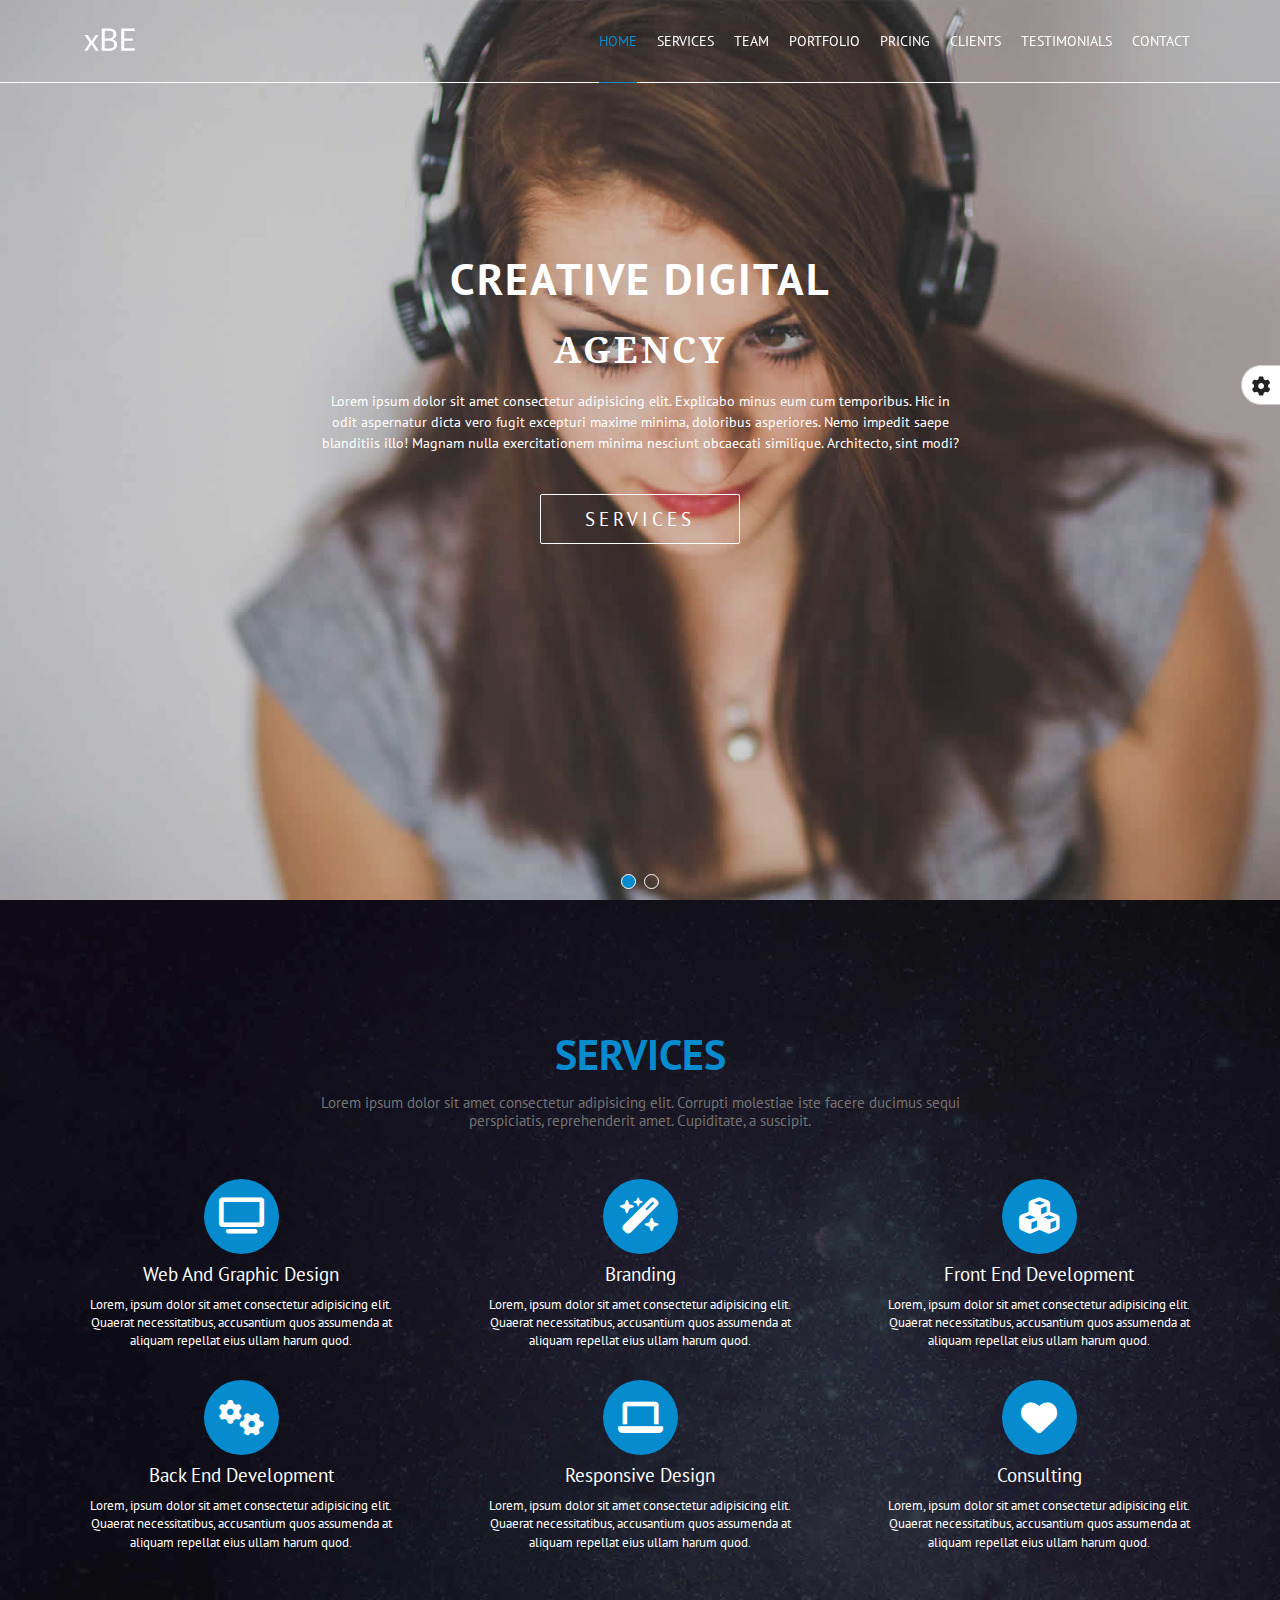
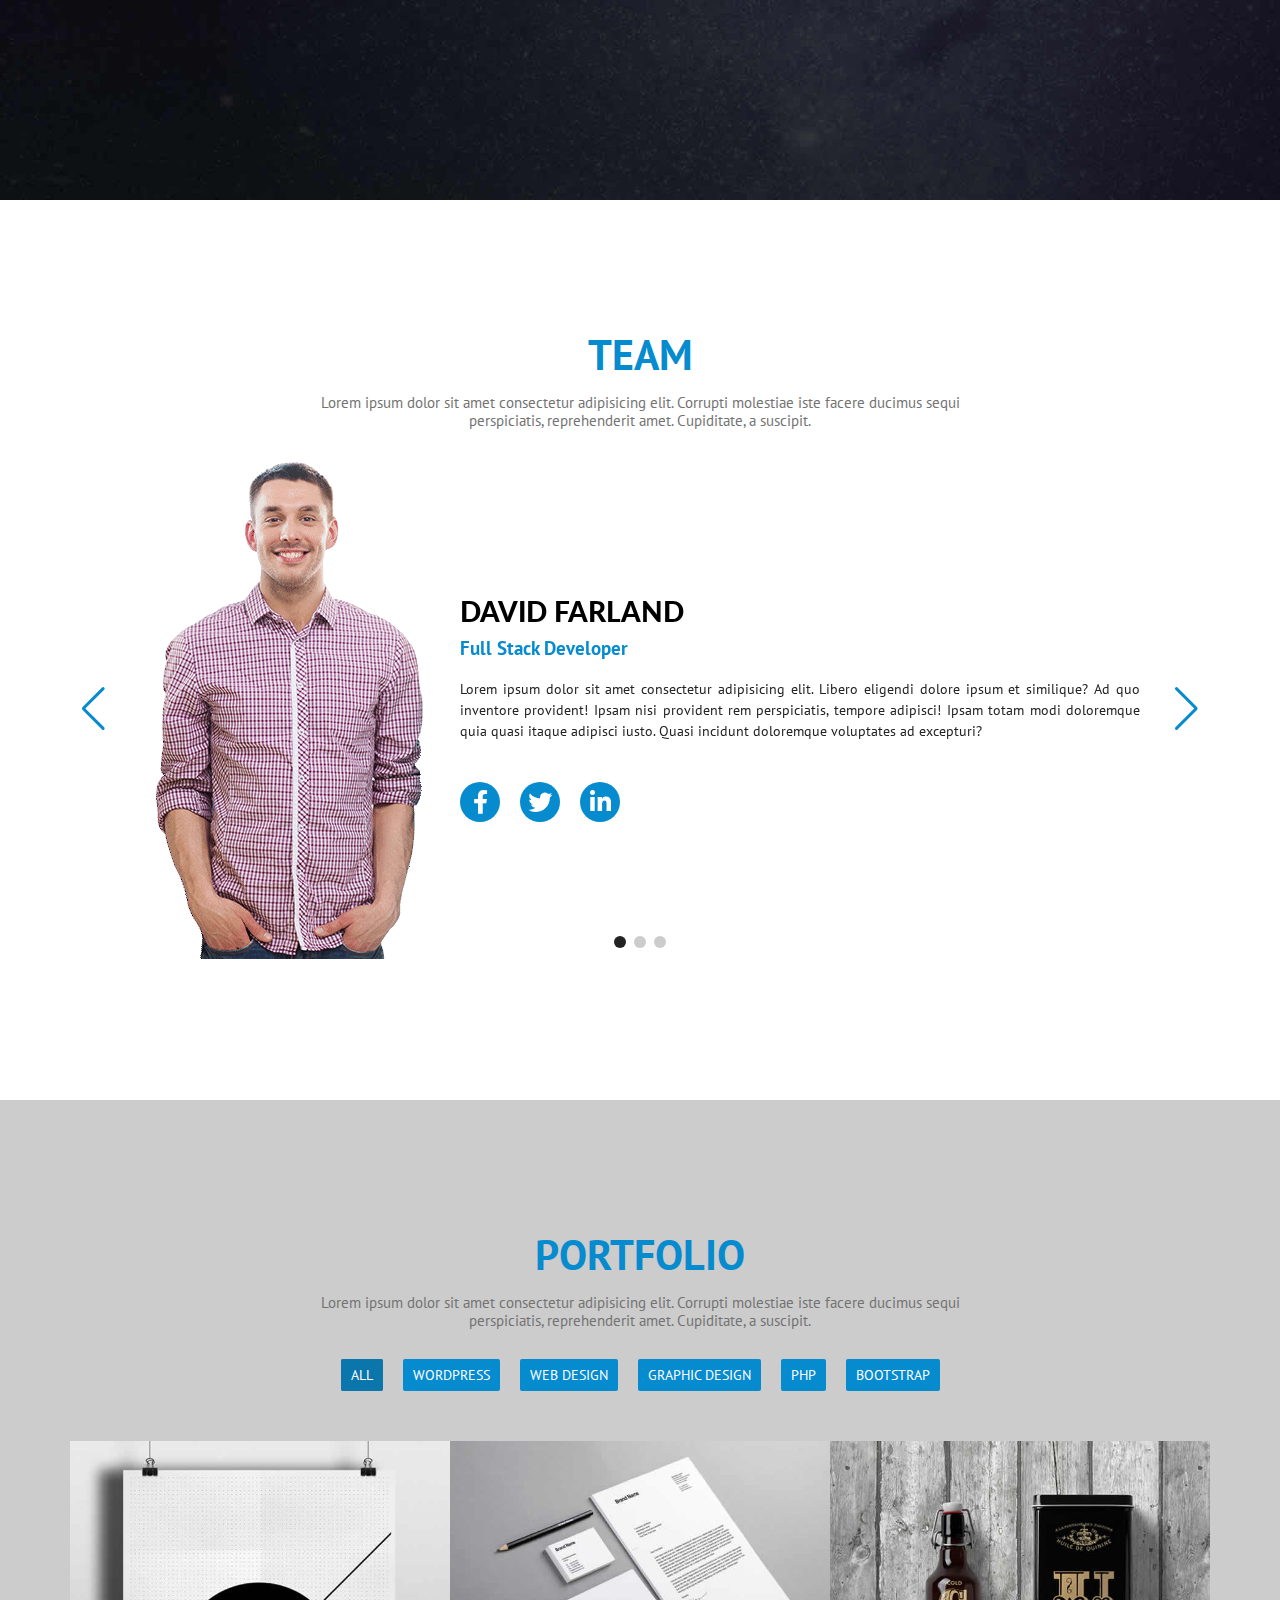
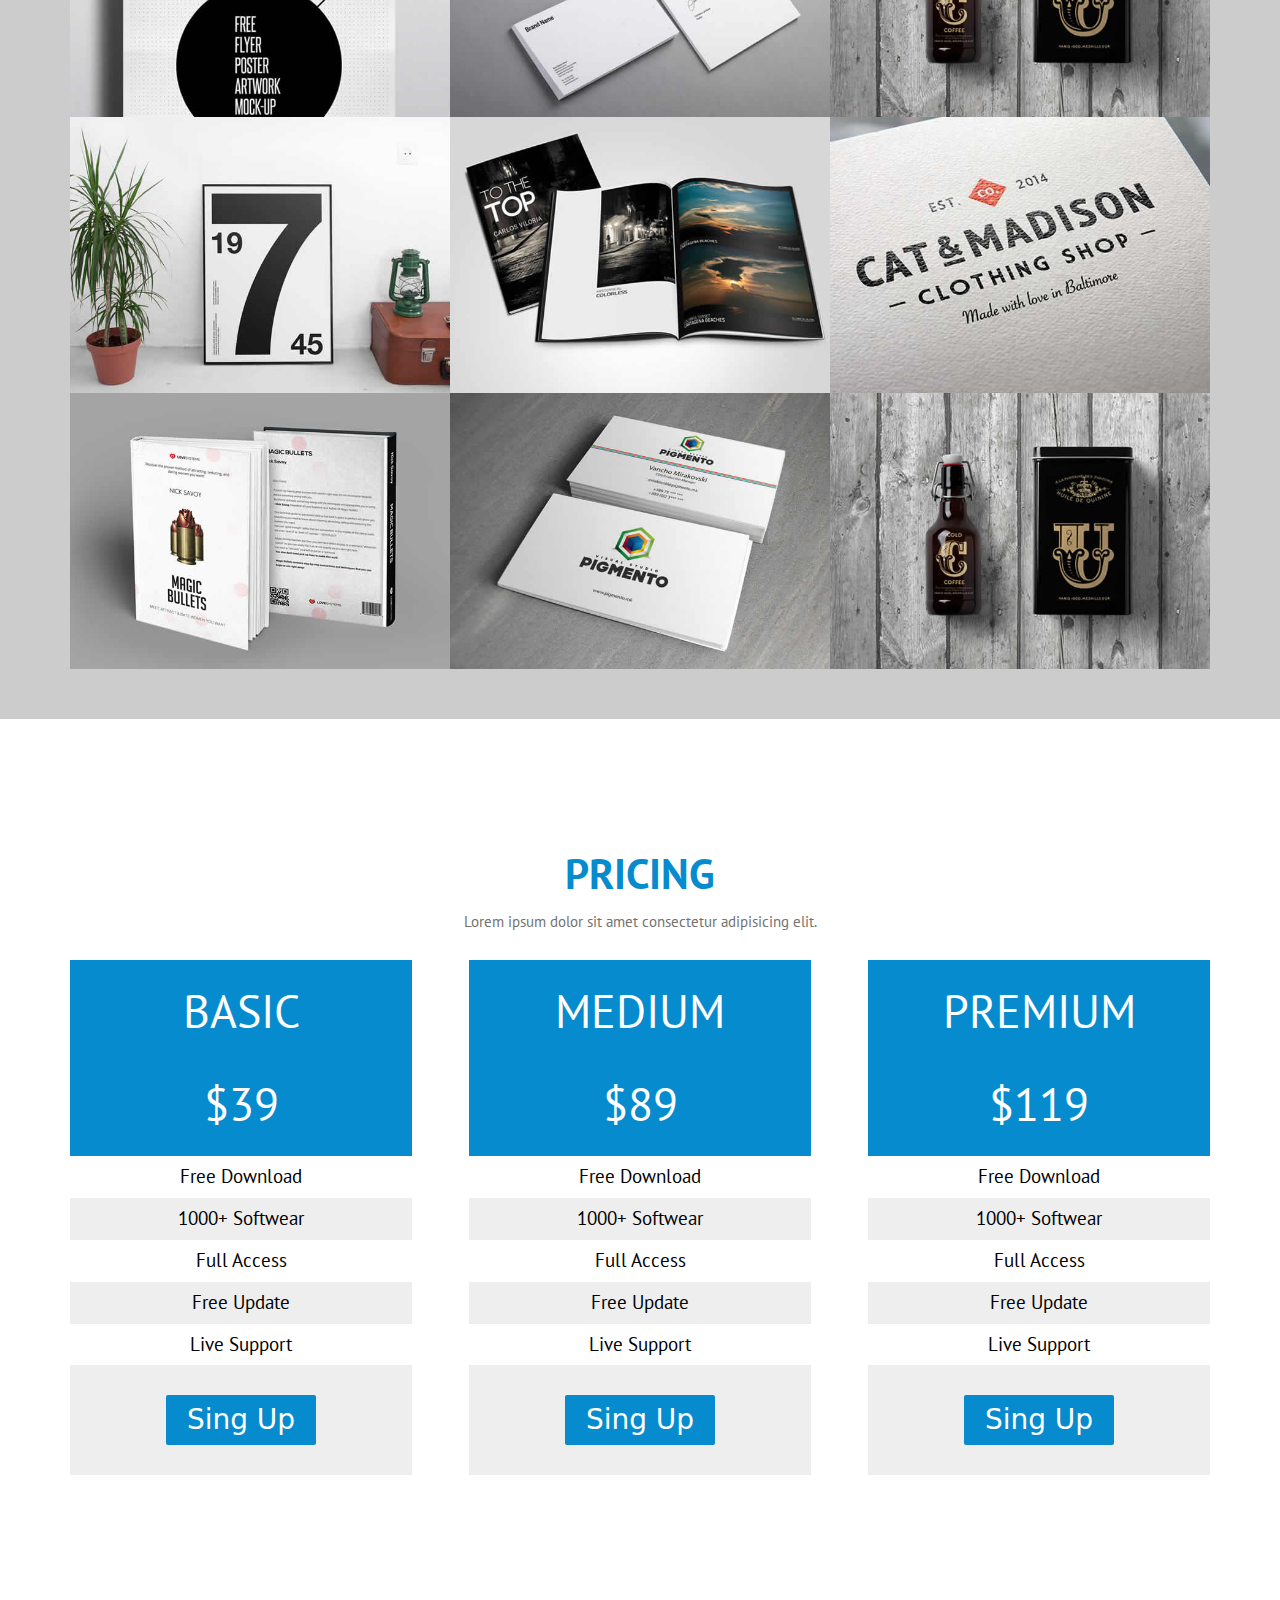
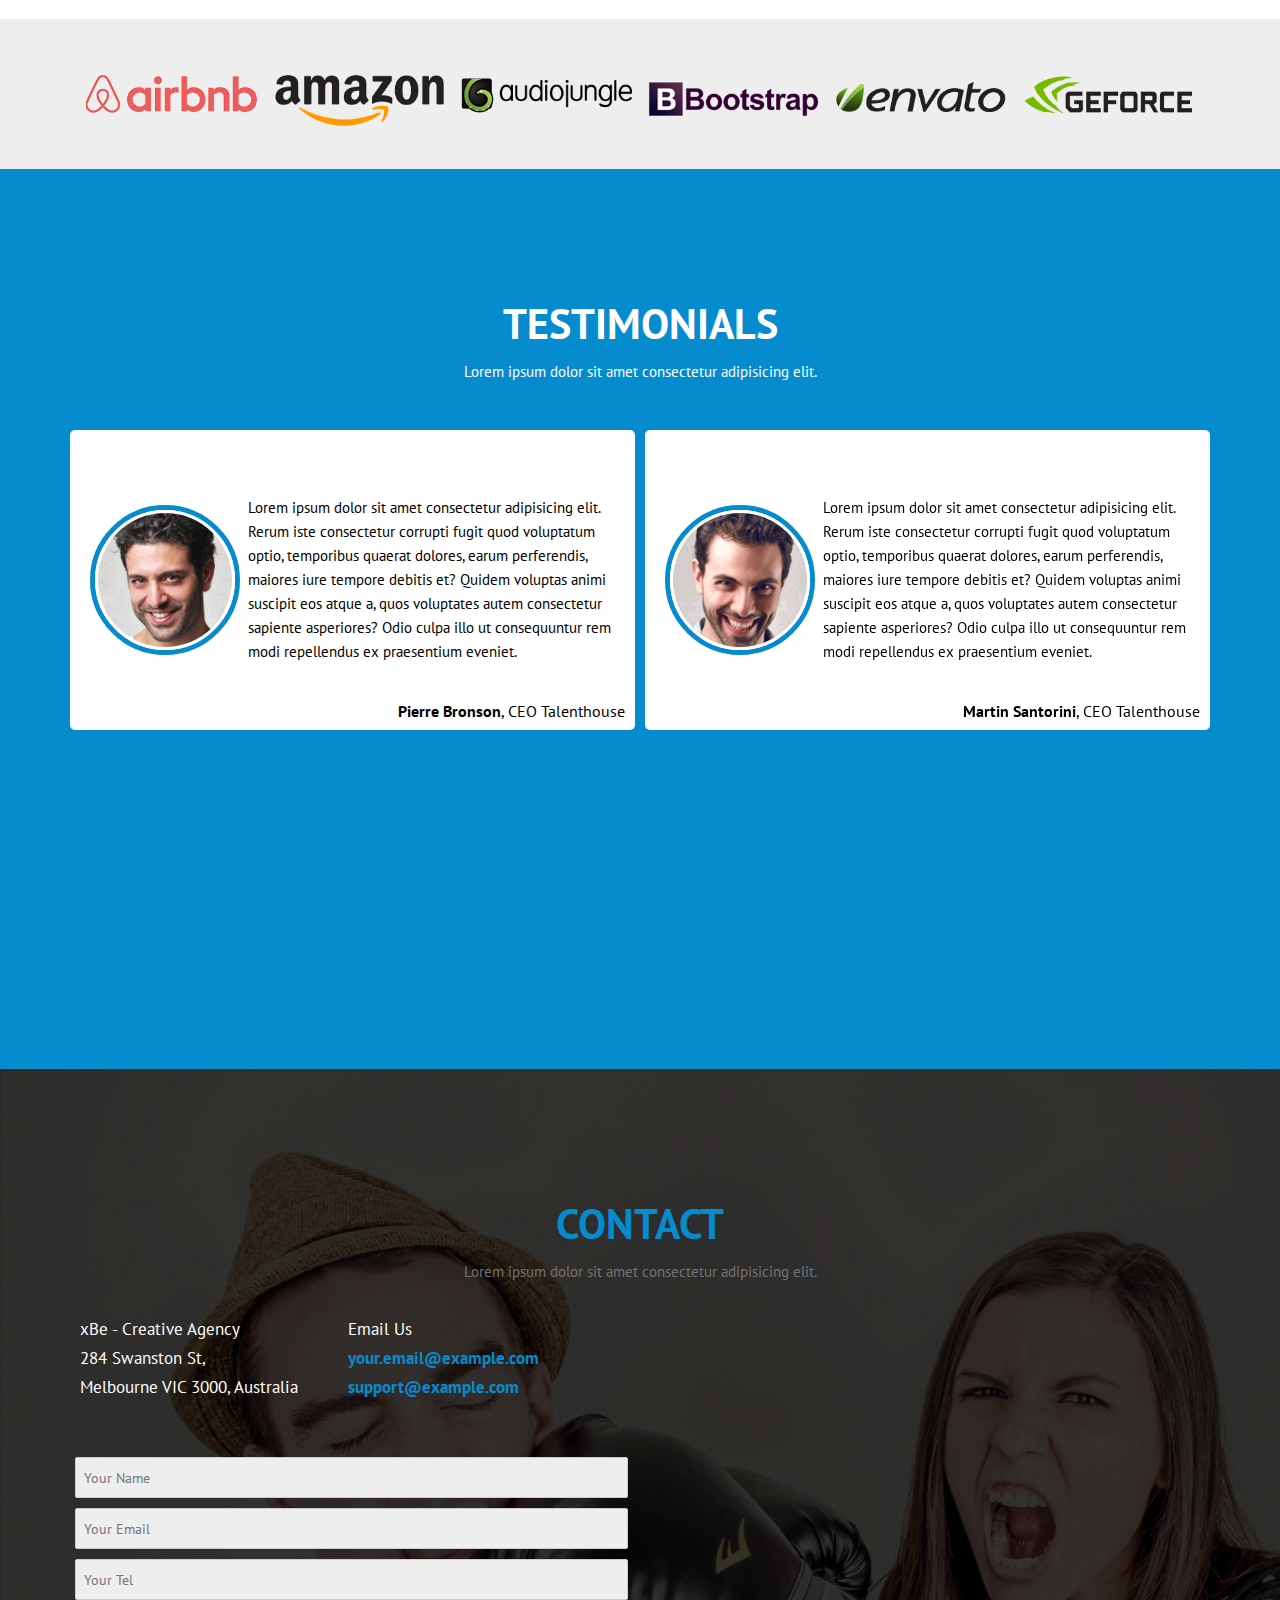
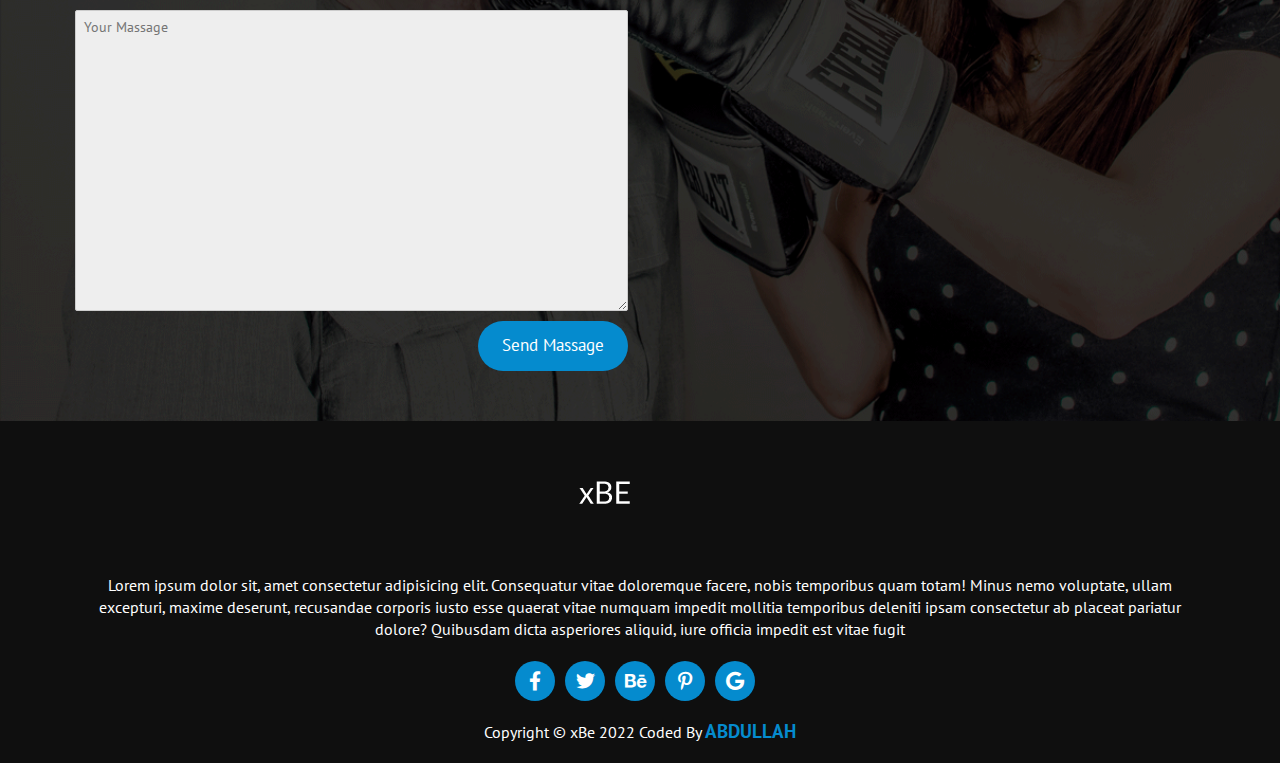
<file: index.html>
<!DOCTYPE html>
<html lang="en">
<head>
    <meta charset="UTF-8">
    <meta http-equiv="X-UA-Compatible" content="IE=edge">
    <meta name="viewport" content="width=device-width, initial-scale=1.0">
    <!-- Import CSS Files -->
    <!-- Link Swiper's CSS -->
    <link rel="stylesheet" href="https://cdn.jsdelivr.net/npm/swiper/swiper-bundle.min.css"/>
    <!--Animation Library-->
    <link rel="stylesheet" href="https://unpkg.com/aos@next/dist/aos.css" />
    <!--Fontawsome Library-->
    <link rel="stylesheet" href="./style/all.min.css">
    <!--Normalize Library-->
    <link rel="stylesheet" href="./style/normalize.css">
    <!-- Main Style File -->
    <link rel="stylesheet" href="./style/main.css">

    <!-- End Import CSS Files -->

    <title>xBe Tamplate</title>
</head>
<body>
    <!-- Start Header Section -->
    <header class="header" id="header">
        <div class="container">
            <a href="" class="logo">
                    <img src="./images/logo.png" alt="logo">
                </a>
            <nav class="nav">
                <ul class="links">
                    <li><a href="" data-scroll="home" class="link active">home</a></li>
                    <li><a href="" data-scroll="services" class="link">SERVICES</a></li>
                    <li><a href="" data-scroll="team" class="link">team</a></li>
                    <li><a href="" data-scroll="portfolio" class="link">portfolio</a></li>
                    <li><a href="" data-scroll="pricing" class="link">pricing</a></li>
                    <li><a href="" data-scroll="clients" class="link">clients</a></li>
                    <li><a href="" data-scroll="testimonials" class="link">testimonials</a></li>
                    <li><a href="" data-scroll="contact" class="link">contact</a></li>
                </ul>
                <div class="burger-icons open">
                    <span></span>
                    <span></span>
                    <span></span>
                </div>
            </nav>
        </div>
    </header>
    <!-- End Header Section -->
    <!-- Start landing Section -->

    <section class="landing block" id="home">
        <div class="toggle-color">
                    <span>Theme color selector <a href="" class="rest">Rest</a></span>
                    <div class="colors-container">
                        <div class="color" data-color="#1D4079"></div>
                        <div class="color" data-color="#2E7D32"></div>
                        <div class="color" data-color="#e84040"></div>
                        <div class="color" data-color="#f39c12"></div>
                        <div class="color" data-color="#607D8B"></div>
                        <div class="color" data-color="#512DA8"></div>
                        <div class="color" data-color="#737373"></div>
                        <div class="color" data-color="#1abc9c"></div>
                    </div>
                    <div class="sitting">
                        <i class="fa-solid fa-gear"></i>
                    </div>
        </div>
        <div class="background-container swiper mySwiper">
            <div class="bg-handle swiper-wrapper">
            <div class="bg left swiper-slide">
                <div class="overlay"></div>
                <div class="text-content">
                    <h1>CREATIVE DIGITAL</h1>
                    <span>AGENCY</span>
                    <p>Lorem ipsum dolor sit amet consectetur adipisicing elit. Explicabo minus eum cum temporibus. Hic in odit aspernatur dicta vero fugit excepturi maxime minima, doloribus asperiores. Nemo impedit saepe blanditiis illo! Magnam nulla exercitationem minima nesciunt obcaecati similique. Architecto, sint modi?</p>
                    <a href="">SERVICES</a>
                </div>
                
            </div>
            <div class="bg right swiper-slide">
                <div class="overlay"></div>
                <div class="text-content">
                    <h1>CREATIVE DIGITAL</h1>
                    <span>AGENCY</span>
                    <p>Lorem ipsum dolor sit </p>
                    <a href="">SERVICES</a>
                </div>
            </div>
            </div>
            <div class="swiper-button-next"></div>
            <div class="swiper-button-prev"></div>
            <div class="swiper-pagination"></div>
        </div>
    </section>
    <!-- End landing Section -->

    <!-- Start Services Section -->
    <section class="services addpad block" id="services">
        <div class="container">
            <div class="globle-name-section">
                <h1>services</h1>
                <p>Lorem ipsum dolor sit amet consectetur adipisicing elit. Corrupti molestiae iste facere ducimus sequi perspiciatis, reprehenderit amet. Cupiditate, a suscipit.</p>
            </div>
            <div class="services-container">
                <div class="service">
                    <div class="ser-logo"><i class="fa-solid fa-tv"></i></div>
                    <div class="ser-name">Web and Graphic Design</div>
                    <div class="ser-describe">
                        Lorem, ipsum dolor sit amet consectetur adipisicing elit. Quaerat necessitatibus, accusantium quos assumenda at aliquam repellat eius ullam harum quod.
                    </div>
                </div>
                <div class="service">
                    <div class="ser-logo"><i class="fa-solid fa-wand-magic-sparkles"></i></div>
                    <div class="ser-name">Branding</div>
                    <div class="ser-describe">
                        Lorem, ipsum dolor sit amet consectetur adipisicing elit. Quaerat necessitatibus, accusantium quos assumenda at aliquam repellat eius ullam harum quod.
                    </div>
                </div>
                <div class="service">
                    <div class="ser-logo"><i class="fa-solid fa-cubes"></i></div>
                    <div class="ser-name">Front End Development</div>
                    <div class="ser-describe">
                        Lorem, ipsum dolor sit amet consectetur adipisicing elit. Quaerat necessitatibus, accusantium quos assumenda at aliquam repellat eius ullam harum quod.
                    </div>
                </div>
                <div class="service">
                    <div class="ser-logo"><i class="fa-solid fa-gears"></i></div>
                    <div class="ser-name">Back End Development</div>
                    <div class="ser-describe">
                        Lorem, ipsum dolor sit amet consectetur adipisicing elit. Quaerat necessitatibus, accusantium quos assumenda at aliquam repellat eius ullam harum quod.
                    </div>
                </div>
                <div class="service">
                    <div class="ser-logo"><i class="fa-solid fa-laptop"></i></div>
                    <div class="ser-name">Responsive Design</div>
                    <div class="ser-describe">
                        Lorem, ipsum dolor sit amet consectetur adipisicing elit. Quaerat necessitatibus, accusantium quos assumenda at aliquam repellat eius ullam harum quod.
                    </div>
                </div>
                <div class="service">
                    <div class="ser-logo"><i class="fa-solid fa-heart"></i></div>
                    <div class="ser-name">Consulting</div>
                    <div class="ser-describe">
                        Lorem, ipsum dolor sit amet consectetur adipisicing elit. Quaerat necessitatibus, accusantium quos assumenda at aliquam repellat eius ullam harum quod.
                    </div>
                </div>
            </div>
        </div>
    </section>
    <!-- End Services Section -->
    <!-- Start Team Section -->
    <div class="team addpad block" id="team">
        <div class="container">
            <div class="globle-name-section">
                <h1>team</h1>
                <p>Lorem ipsum dolor sit amet consectetur adipisicing elit. Corrupti molestiae iste facere ducimus sequi perspiciatis, reprehenderit amet. Cupiditate, a suscipit.</p>
            </div>
            <div class="team-container-swiper swiper mySwiper">
                    <div class="team-container swiper-wrapper">
                        <div class="team-content swiper-slide">
                    <div class="img">
                        <img src="./images/team/david.png" alt="">
                    </div>
                    <div class="info">
                        <div class="name">DAVID FARLAND</div>
                        <div class="job-title">Full Stack Developer</div>
                        <div class="discribe">Lorem ipsum dolor sit amet consectetur adipisicing elit. Libero eligendi dolore ipsum et similique? Ad quo inventore provident! Ipsam nisi provident rem perspiciatis, tempore adipisci! Ipsam totam modi doloremque quia quasi itaque adipisci iusto. Quasi incidunt doloremque voluptates ad excepturi?</div>
                        <div class="personal-contact">
                            <a href=""><i class="fa-brands fa-facebook-f"></i></a>
                            <a href=""><i class="fa-brands fa-twitter"></i></a>
                            <a href=""><i class="fa-brands fa-linkedin-in"></i></a>
                        </div>
                    </div>
                        </div>
                        <div class="team-content swiper-slide">
                    <div class="img">
                        <img src="./images/team/jenna.png" alt="">
                    </div>
                    <div class="info">
                        <div class="name">JENNA CARRERA</div>
                        <div class="job-title">Lead Designer</div>
                        <div class="discribe">Lorem ipsum dolor sit amet consectetur adipisicing elit. Libero eligendi dolore ipsum et similique? Ad quo inventore provident! Ipsam nisi provident rem perspiciatis, tempore adipisci! Ipsam totam modi doloremque quia quasi itaque adipisci iusto. Quasi incidunt doloremque voluptates ad excepturi?</div>
                        <div class="personal-contact">
                            <a href=""><i class="fa-brands fa-facebook-f"></i></a>
                            <a href=""><i class="fa-brands fa-twitter"></i></a>
                            <a href=""><i class="fa-brands fa-linkedin-in"></i></a>
                        </div>
                    </div>
                        </div>
                        <div class="team-content swiper-slide">
                    <div class="img">
                        <img src="./images/team/nicole.png" alt="">
                    </div>
                    <div class="info">
                        <div class="name">NICOLE JOHNSON</div>
                        <div class="job-title">Lead Designer</div>
                        <div class="discribe">Lorem ipsum dolor sit amet consectetur adipisicing elit. Libero eligendi dolore ipsum et similique? Ad quo inventore provident! Ipsam nisi provident rem perspiciatis, tempore adipisci! Ipsam totam modi doloremque quia quasi itaque adipisci iusto. Quasi incidunt doloremque voluptates ad excepturi?</div>
                        <div class="personal-contact">
                            <a href=""><i class="fa-brands fa-facebook-f"></i></a>
                            <a href=""><i class="fa-brands fa-twitter"></i></a>
                            <a href=""><i class="fa-brands fa-linkedin-in"></i></a>
                        </div>
                    </div>
                        </div>
                    </div>
                    <div class="swiper-button-next"></div>
                    <div class="swiper-button-prev"></div>
                    <div class="swiper-pagination"></div>
            </div>
        </div>
    </div>
    <!-- End Team Section -->
    <!-- Start Portfolio Section -->
        <section class="portfolio addpad block" id="portfolio">
            <div class="container">
                <div class="globle-name-section">
                    <h1>portfolio</h1>
                    <p>Lorem ipsum dolor sit amet consectetur adipisicing elit. Corrupti molestiae iste facere ducimus sequi perspiciatis, reprehenderit amet. Cupiditate, a suscipit.</p>
                </div>
                <div class="portfolio-container">
                    <ul class="control-panel">
                        <li data-filter="all" class="active">all</li>
                        <li data-filter="wordpress">WORDPRESS</li>
                        <li data-filter="web-design">WEB DESIGN</li>
                        <li data-filter="graphic-design">GRAPHIC DESIGN</li>
                        <li data-filter="php">PHP</li>
                        <li data-filter="bootstrap">BOOTSTRAP</li>
                    </ul>
                    <div class="items-container">
                        <div class="item" data-item="wordpress">
                            <div class="item-content">
                                <h1>Web design</h1>
                                <span>stationary</span>
                                <a class="graphic" href=""><i class="fa-solid fa-circle-plus"></i></a>
                            </div>
                            <img src="./images/portfolio/1.jpg" alt="">
                        </div>
                        <div class="item" data-item="wordpress">
                            <div class="item-content">
                                <h1>Web design</h1>
                                <span>stationary</span>
                                <a class="graphic" href=""><i class="fa-solid fa-circle-plus"></i></a>
                            </div>
                            <img src="./images/portfolio/2.jpg" alt="">
                        </div>
                        <div class="item" data-item="graphic-design">
                            <div class="item-content">
                                <h1>wine label</h1>
                                <span>Branding</span>
                                <a class="design" href=""><i class="fa-solid fa-circle-plus"></i></a>
                            </div>
                            <img src="./images/portfolio/3.jpg" alt="">
                        </div>
                        <div class="item" data-item="graphic-design">
                            <div class="item-content">
                                <h1>busniss card</h1>
                                <span>stationary</span>
                                <a class="graphic"  href=""><i class="fa-solid fa-circle-plus"></i></a>
                            </div>
                            <img src="./images/portfolio/4.jpg" alt="">
                        </div>
                        <div class="item" data-item="php">
                            <div class="item-content">
                                <h1>Web design</h1>
                                <span>Branding</span>
                                <a class="graphic" href=""><i class="fa-solid fa-circle-plus"></i></a>
                            </div>
                            <img src="./images/portfolio/5.jpg" alt="">
                        </div>
                        <div class="item" data-item="bootstrap">
                            <div class="item-content">
                                <h1>Web design</h1>
                                <span>Branding</span>
                                <a class="graphic" href=""><i class="fa-solid fa-circle-plus"></i></a>
                            </div>
                            <img src="./images/portfolio/6.jpg" alt="">
                        </div>
                        <div class="item" data-item="web-design">
                            <div class="item-content">
                                <h1>Web design</h1>
                                <span>Branding</span>
                                <a class="graphic" href=""><i class="fa-solid fa-circle-plus"></i></a>
                            </div>
                            <img src="./images/portfolio/book.jpg" alt="">
                        </div>
                        <div class="item" data-item="web-design">
                            <div class="item-content">
                                <h1>Web design</h1>
                                <span>Branding</span>
                                <a class="design" href=""><i class="fa-solid fa-circle-plus"></i></a>
                            </div>
                            <img src="./images/portfolio/card.jpg" alt="">
                        </div>
                        <div class="item" data-item="php">
                            <div class="item-content">
                                <h1>wine label</h1>
                                <span>Branding</span>
                                <a class="design" href=""><i class="fa-solid fa-circle-plus"></i></a>
                            </div>
                            <img src="./images/portfolio/3.jpg" alt="">
                        </div>
                    </div>       

                </div>

            </div>

        </section>
    <!-- End Portfolio Section -->
    <!-- Start Pricing Section -->
    <section class="pricing addpad block" id="pricing">
        <div class="container">
            <div class="globle-name-section">
                <h1>pricing</h1>
                <p>Lorem ipsum dolor sit amet consectetur adipisicing elit. </p>
            </div>
            <div class="pricing-container">
                <div class="plan ">
                    <div class="title">
                        <span class="name">Basic</span>
                        <span class="price">&#36;39</span>
                    </div>
                    <ul class="properties">
                        <li>Free Download</li>
                        <li>1000+ Softwear</li>
                        <li>Full Access</li>
                        <li>Free Update</li>
                        <li>Live Support</li>
                    </ul>
                    <div class="signUp">
                        <a class="signUp-btn" href="">sing up</a>
                    </div>
                </div>
                <div class="plan ">
                    <div class="title">
                        <span class="name">MEDIUM</span>
                        <span class="price">&#36;89</span>
                    </div>
                    <ul class="properties">
                        <li>Free Download</li>
                        <li>1000+ Softwear</li>
                        <li>Full Access</li>
                        <li>Free Update</li>
                        <li>Live Support</li>
                    </ul>
                    <div class="signUp">
                        <a class="signUp-btn" href="">sing up</a>
                    </div>
                </div>
                <div class="plan ">
                    <div class="title">
                        <span class="name">PREMIUM</span>
                        <span class="price">&#36;119</span>
                    </div>
                    <ul class="properties">
                        <li>Free Download</li>
                        <li>1000+ Softwear</li>
                        <li>Full Access</li>
                        <li>Free Update</li>
                        <li>Live Support</li>
                    </ul>
                    <div class="signUp">
                        <a class="signUp-btn" href="">sing up</a>
                    </div>
                </div>
            </div>
        </div>
    </section>
    <!-- End Pricing Section -->
    <!-- Start Clients Section -->
    <section class="clients block " id="clients">
        <div class="trad-signs">
            <div class="container swiper mySwiper">
                <div class="trad-signs-container swiper-wrapper">
                    <div class="slide-one slide swiper-slide">
                        <div class="sign"><img src="./images/clients/airbnb-logo.png" alt=""></div>
                        <div class="sign"><img src="./images/clients/amazon-logo.png" alt=""></div>
                        <div class="sign"><img src="./images/clients/audio-logo.png" alt=""></div>
                        <div class="sign"><img src="./images/clients/bootstrap-logo.png" alt=""></div>
                        <div class="sign"><img src="./images/clients/envato-logo.png" alt=""></div>
                        <div class="sign"><img src="./images/clients/geforce-logo.png" alt=""></div>
                    </div>
                    <div class="slide-two slide swiper-slide">
                        <div class="sign"><img src="./images/clients/river-logo.png" alt=""></div>
                        <div class="sign"><img src="./images/clients/talenthouse-logo.png" alt=""></div>
                        <div class="sign"><img src="./images/clients/tmobile-logo.png" alt=""></div>
                        <div class="sign"><img src="./images/clients/uber-logo.png" alt=""></div>
                        <div class="sign"><img src="./images/clients/woo-logo.png" alt=""></div>
                        <div class="sign"><img src="./images/clients/valve-logo.png" alt=""></div>
                    </div>
                </div>
                <div class="swiper-button-next" id="signsSwiper"></div>

            </div>
        </div>
    </section>
    <!-- End Clients Section -->
    <!-- Start Testimonials Section -->
    <section class="testimonials addpad block" id="testimonials">
            <div class="container">
            <div class="globle-name-section">
                <h1>TESTIMONIALS</h1>
                <p>Lorem ipsum dolor sit amet consectetur adipisicing elit. </p>
            </div>
                <div class="testimonials-container swiper mySwiper">
                    <div class="clients-container swiper-wrapper">
                        <div class="slide swiper-slide">
                            <div class="client">
                                <div class="pic">
                                    <img src="./images/team/1.png" alt="">
                                </div>
                                <p class="describe">
                                    Lorem ipsum dolor sit amet consectetur adipisicing elit. Rerum iste 
                                    consectetur corrupti fugit quod voluptatum optio, temporibus quaerat
                                    dolores, earum perferendis, maiores iure tempore debitis et? Quidem 
                                    voluptas animi suscipit eos atque a, quos voluptates autem consectetur 
                                    sapiente asperiores? Odio culpa illo ut consequuntur rem modi
                                    repellendus ex praesentium eveniet.
                                </p>
                                <span><strong>Pierre Bronson</strong>, CEO Talenthouse</span>
                            </div>
                            <div class="client">
                                <div class="pic">
                                    <img src="./images/team/2.png" alt="">
                                </div>
                                <p class="describe">
                                    Lorem ipsum dolor sit amet consectetur adipisicing elit. Rerum iste 
                                    consectetur corrupti fugit quod voluptatum optio, temporibus quaerat
                                    dolores, earum perferendis, maiores iure tempore debitis et? Quidem 
                                    voluptas animi suscipit eos atque a, quos voluptates autem consectetur 
                                    sapiente asperiores? Odio culpa illo ut consequuntur rem modi
                                    repellendus ex praesentium eveniet.
                                </p>
                                <span><strong>Martin Santorini</strong>, CEO Talenthouse</span>
                            </div>
                        </div>
                        <div class="slide swiper-slide">
                            <div class="client">
                                <div class="pic">
                                    <img src="./images/team//4.png" alt="">
                                </div>
                                <p class="describe">
                                    Lorem ipsum dolor sit amet consectetur adipisicing elit. Rerum iste 
                                    consectetur corrupti fugit quod voluptatum optio, temporibus quaerat
                                    dolores, earum perferendis, maiores iure tempore debitis et? Quidem 
                                    voluptas animi suscipit eos atque a, quos voluptates autem consectetur 
                                    sapiente asperiores? Odio culpa illo ut consequuntur rem modi
                                    repellendus ex praesentium eveniet.
                                </p>
                                <span><strong>Victor Vella</strong>, CEO Talenthouse</span>
                            </div>
                            <div class="client">
                                <div class="pic">
                                    <img src="./images/team/3.png" alt="">
                                </div>
                                <p class="describe">
                                    Lorem ipsum dolor sit amet consectetur adipisicing elit. Rerum iste 
                                    consectetur corrupti fugit quod voluptatum optio, temporibus quaerat
                                    dolores, earum perferendis, maiores iure tempore debitis et? Quidem 
                                    voluptas animi suscipit eos atque a, quos voluptates autem consectetur 
                                    sapiente asperiores? Odio culpa illo ut consequuntur rem modi
                                    repellendus ex praesentium eveniet.
                                </p>
                                <span><strong>Lora Jones</strong>, CEO Talenthouse</span>
                            </div>
                        </div>
                    </div>
                </div>
        </div>

        </section>
    <!-- End Testimonials Section -->
    <!-- Start Contact Section -->
    <section class="addpad block contact" id="contact">
        <div class="container">
            <div class="globle-name-section">
                <h1>contact</h1>
                <p>Lorem ipsum dolor sit amet consectetur adipisicing elit. </p>
            </div>

            <div class="contact-container">
                <div class="info">
                    <div class="title">
                        xBe - Creative Agency <br>284 Swanston St,<br>
                            Melbourne VIC 3000, Australia
                    </div>
                    <div class="example">
                        <span>Email Us</span>
                        <span>your.email@example.com</span>
                        <span>support@example.com</span>
                    </div>
                </div>
                <div class="contact-us">
                    <form >
                        <input type="text" name="name" id="name" placeholder="your name">
                        <input type="email" name="email" id="email" placeholder="your email">
                        <input type="tel" name="tel" id="tel" placeholder="your tel">
                        <textarea name="massage" id="" cols="30" rows="10" placeholder="your massage"></textarea>
                        <input type="submit" value="Send Massage" class="submit">
                    </form>
                    <div class="location">
<iframe src="https://www.google.com/maps/embed?pb=!1m18!1m12!1m3!1d6841993.854667847!2d48.207058657299974!3d33.14016375703645!2m3!1f0!2f0!3f0!3m2!1i1024!2i768!4f13.1!3m3!1m2!1s0x1557823d54f54a11%3A0x6da561bba2061602!2z2KfZhNi52LHYp9mC!5e0!3m2!1sar!2siq!4v1659290284127!5m2!1sar!2siq"  allowfullscreen="" loading="lazy" referrerpolicy="no-referrer-when-downgrade"></iframe>                    </div>
                </div>
            </div>

        </div>
    </section>
    <!-- End Contact Section -->
    <!-- Start Footer Section -->
    <footer class="footer" id="footer">
        <div class="container">
            <div class="logo">
                <img src="./images/logo.png" alt="">
            </div>
            <div class="text">
                Lorem ipsum dolor sit, amet consectetur adipisicing elit. Consequatur vitae doloremque facere, nobis temporibus quam totam! Minus nemo voluptate, ullam excepturi, maxime deserunt, recusandae corporis iusto esse quaerat vitae numquam impedit mollitia temporibus deleniti ipsam consectetur ab placeat pariatur dolore? Quibusdam dicta asperiores aliquid, iure officia impedit est vitae fugit
            </div>
            <div class="social">
                <a href=""><i class="fa-brands fa-facebook-f"></i></a>
                <a href=""><i class="fa-brands fa-twitter"></i></a>
                <a href=""><i class="fa-brands fa-behance"></i></a>
                <a href=""><i class="fa-brands fa-pinterest-p"></i></a>
                <a href=""><i class="fa-brands fa-google"></i></a>
            </div>
            <div class="copyright">
                Copyright &#169;
                xBe 2022 Coded By <span> abdullah</span>
            </div>
        </div>
    </footer>
    <!-- End Footer Section -->
    <!-- Scroll To Top -->
    <div class="scroll-to-top">
        <i class="fa-solid fa-chevron-up"></i>
    </div>


    <!-- Start Import JS Files -->
    <script src="https://unpkg.com/aos@next/dist/aos.js"></script>
    <script>
    AOS.init();
    </script>
    <!-- Swiper JS -->
    <script src="https://cdn.jsdelivr.net/npm/swiper/swiper-bundle.min.js"></script>

    <!-- Initialize Swiper -->
    <script>
        var swiper = new Swiper(".mySwiper", {
        slidesPerView: 1,
        spaceBetween: 30,
        loop: true,
        pagination: {
            el: ".swiper-pagination",
            clickable: true,
        },
        navigation: {
            nextEl: ".swiper-button-next",
            prevEl: ".swiper-button-prev",
        },
    });
    </script>
    <script src="./js/jquerySourcsCode.js"></script>
    <script src="./js/jquery.js"></script>
    <script src="./js/main.js"></script>
    <!-- End Import JS Files -->
</body>
</html>
</file>
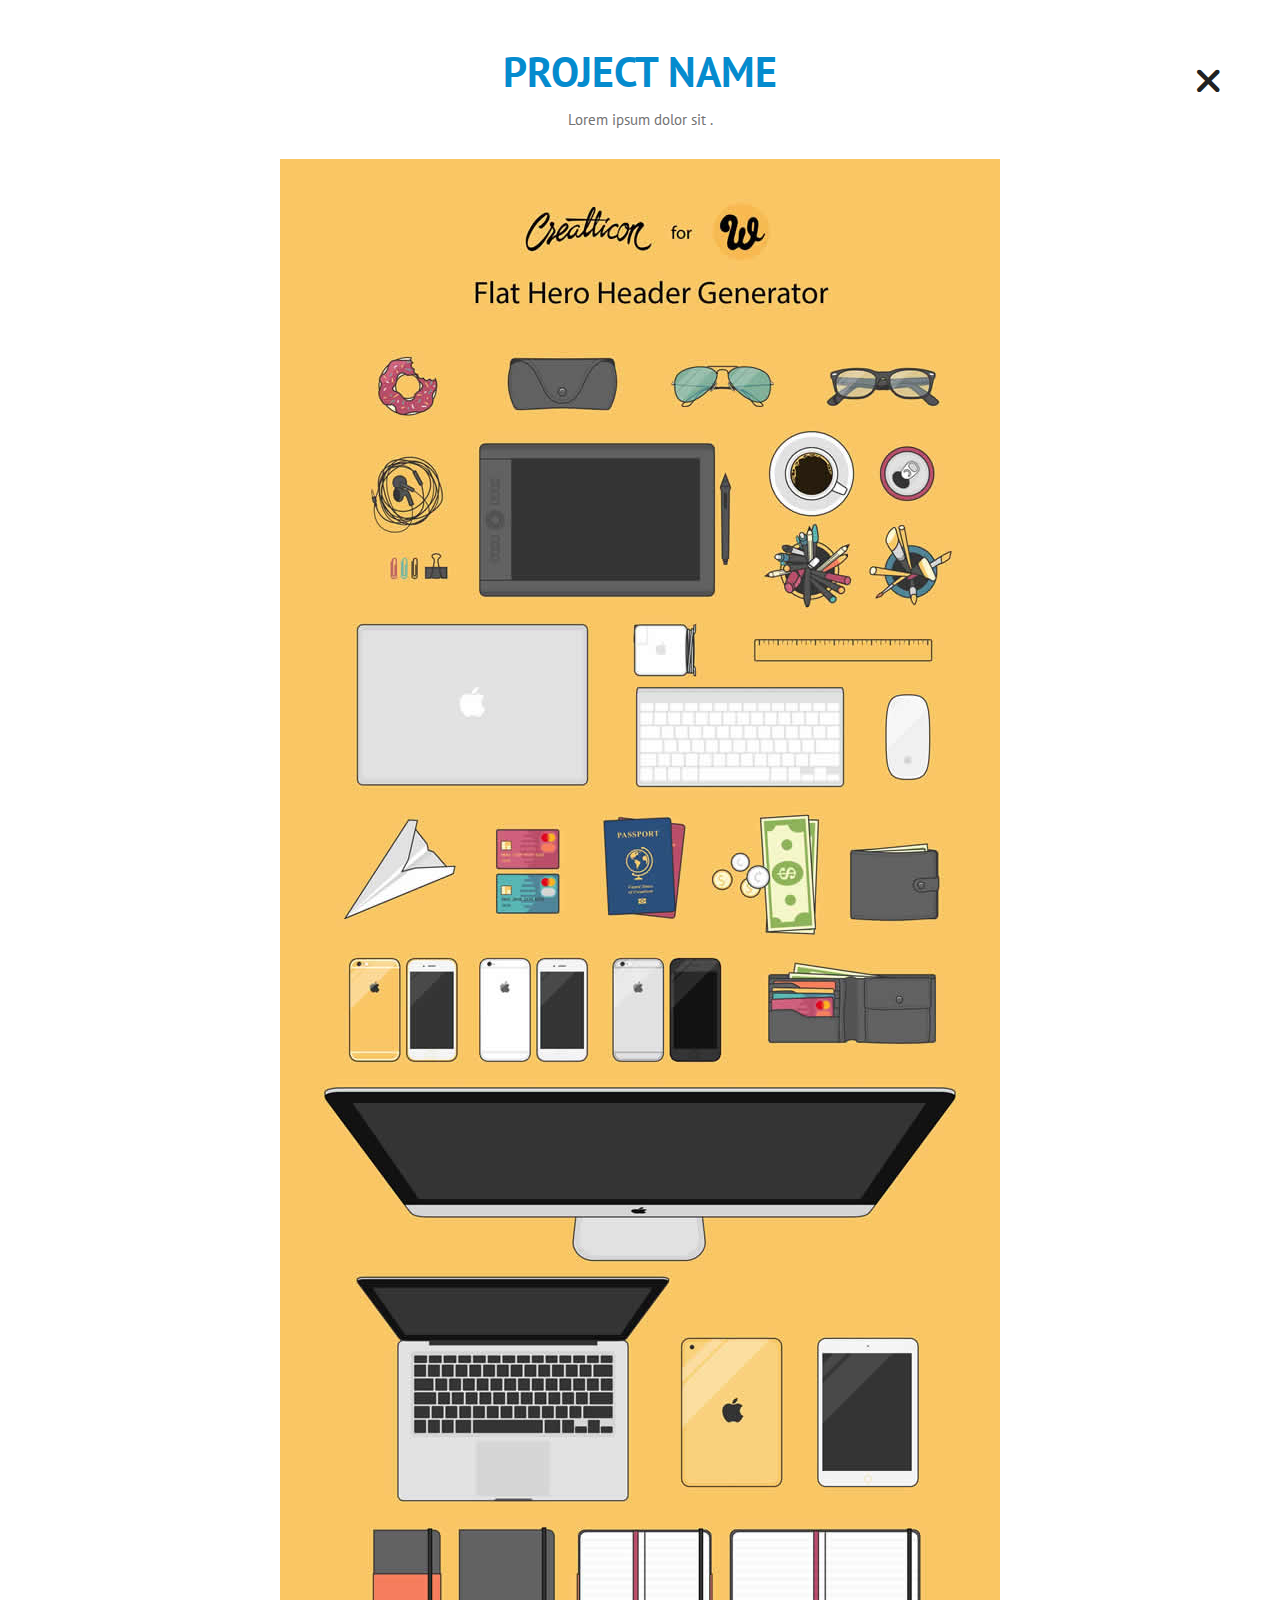
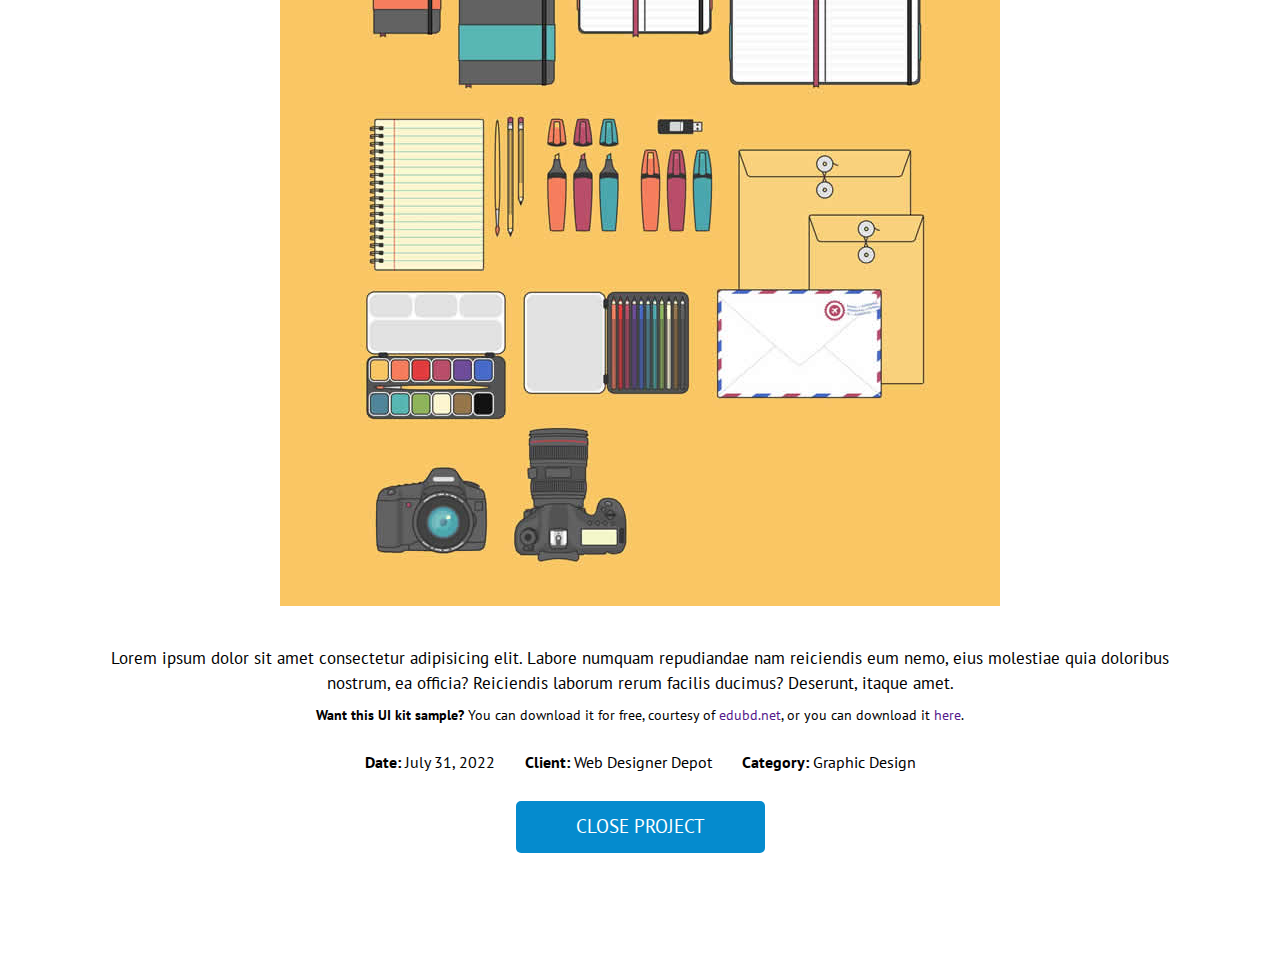
<file: portofolioModuleOne.html>
<!DOCTYPE html>
<html lang="en">
<head>
    <meta charset="UTF-8">
    <meta http-equiv="X-UA-Compatible" content="IE=edge">
    <meta name="viewport" content="width=device-width, initial-scale=1.0">
    <!-- Import CSS Files -->
    <!-- Link Swiper's CSS -->
    <link rel="stylesheet" href="https://cdn.jsdelivr.net/npm/swiper/swiper-bundle.min.css"/>
    <!--Animation Library-->
    <link rel="stylesheet" href="https://unpkg.com/aos@next/dist/aos.css" />
    <!--Fontawsome Library-->
    <link rel="stylesheet" href="./style/all.min.css">
    <!--Normalize Library-->
    <link rel="stylesheet" href="./style/normalize.css">
    <!-- Main Style File -->
    <link rel="stylesheet" href="./style/main.css">

    <!-- End Import CSS Files -->

    <title>xBe Tamplate Portfolio Module</title>
</head>
<body>
    <div class="portfolio-module-1 module-portfolio  block">
                <div class="container">
                    <div class="globle-name-section">
                        <h1>Project Name</h1>
                        <p>Lorem ipsum dolor sit .</p>
                    </div>
                    <div class="img-container">
                        <img src="./images/portfolio/flat.jpg" alt="">
                    </div>
                    <div class="module-content">
                        <p class="explaine">Lorem ipsum dolor sit amet consectetur adipisicing elit. Labore numquam repudiandae nam reiciendis eum nemo, eius molestiae quia doloribus nostrum, ea officia? Reiciendis laborum rerum facilis ducimus? Deserunt, itaque amet.</p>
                        <p class="contacts"><strong>Want this UI kit sample?</strong> You can download it for free, courtesy of <a href="">edubd.net</a>, or you can download it <a href="">here</a>.</p>
                        <div class="meta">
                            <p><strong>Date:</strong> July 31, 2022</p>
                            <p><strong>Client:</strong> Web Designer Depot</p>
                            <p><strong>Category:</strong> Graphic Design</p>
                        </div>
                        <button class="btn-portfolio">close project</button>
                        <span class="close-portofolio-module"><i class="fa-solid fa-xmark"></i></span>
                    </div>
                </div>
                </div>



    <!-- Start Import JS Files -->
    <script src="https://unpkg.com/aos@next/dist/aos.js"></script>
    <script>
    AOS.init();
    </script>
    <!-- Swiper JS -->
    <script src="https://cdn.jsdelivr.net/npm/swiper/swiper-bundle.min.js"></script>

    <!-- Initialize Swiper -->
    <script>
        var swiper = new Swiper(".mySwiper", {
        slidesPerView: 1,
        spaceBetween: 30,
        loop: true,
        pagination: {
            el: ".swiper-pagination",
            clickable: true,
        },
        navigation: {
            nextEl: ".swiper-button-next",
            prevEl: ".swiper-button-prev",
        },
    });
    </script>
    <script src="./js/jquerySourcsCode.js"></script>
    <script src="./js/portofolioModule.js"></script>
    <!-- End Import JS Files -->
</body>
</html>
</file>
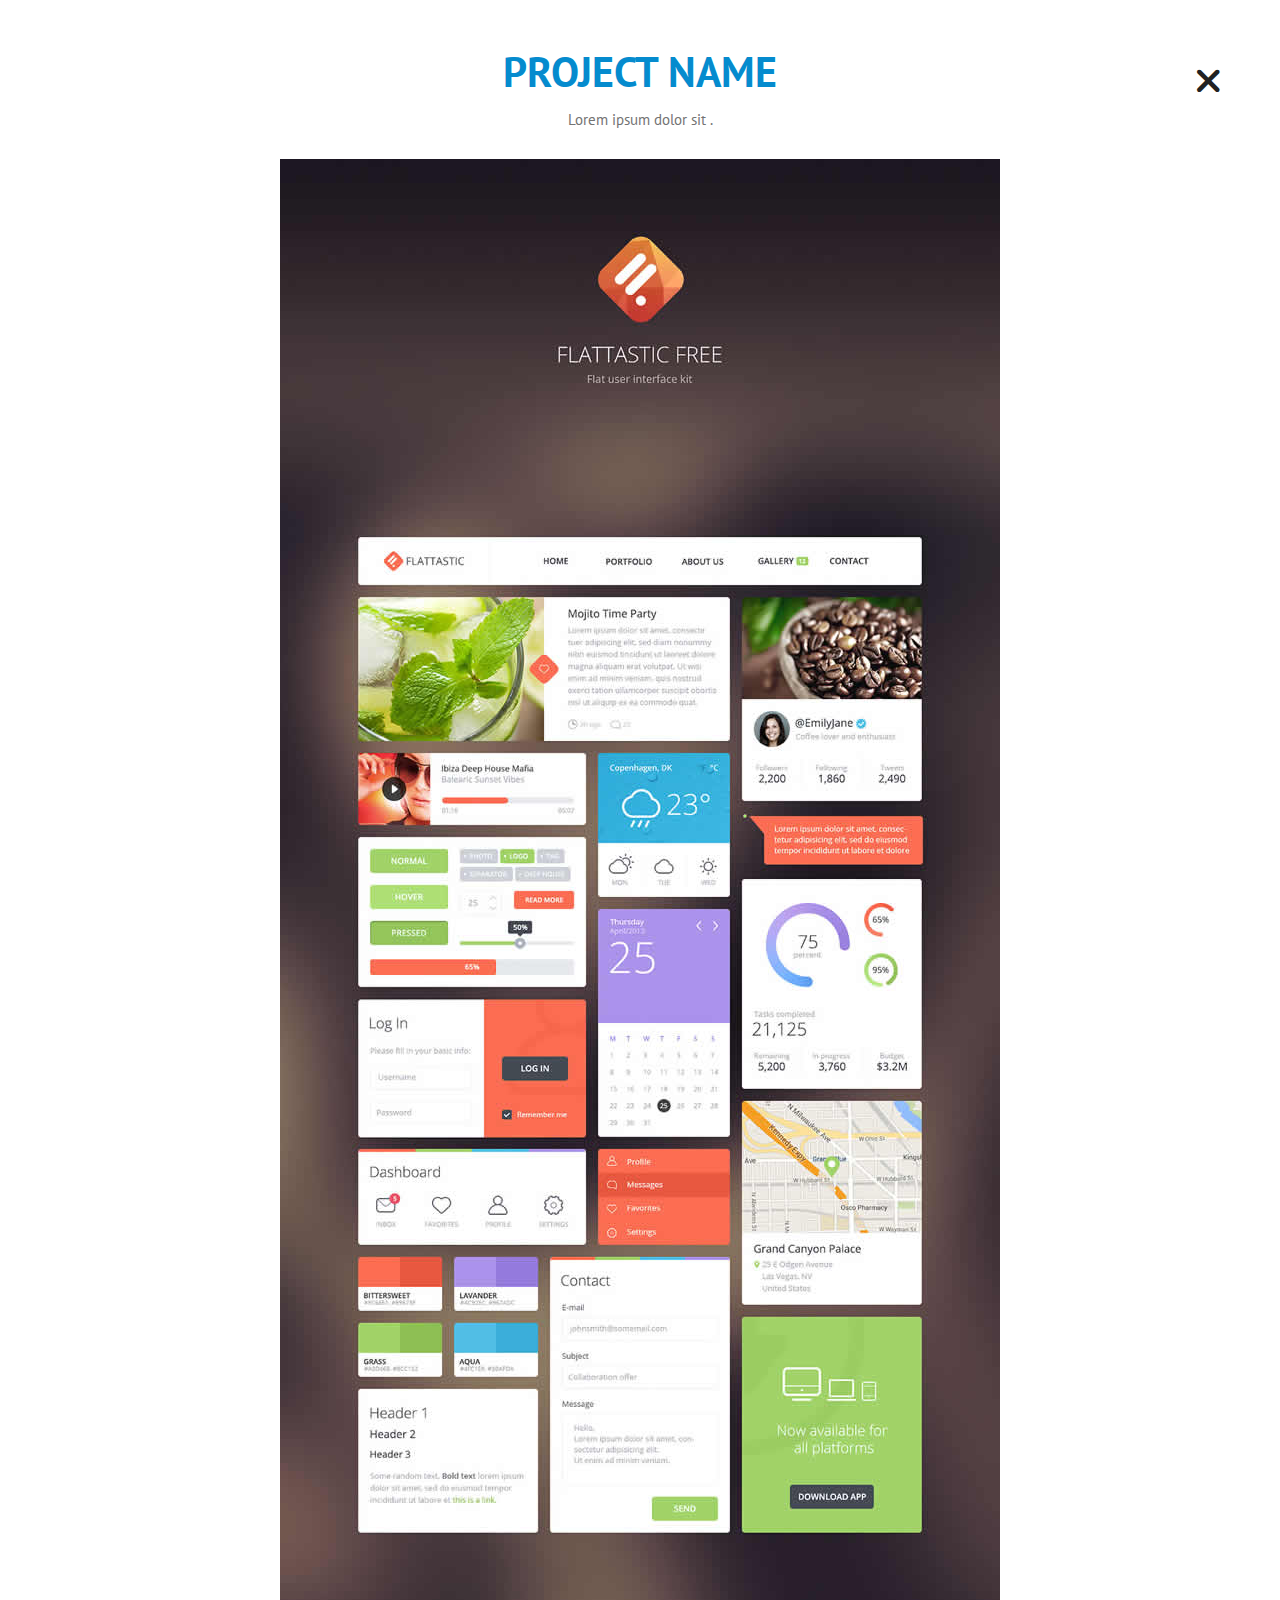
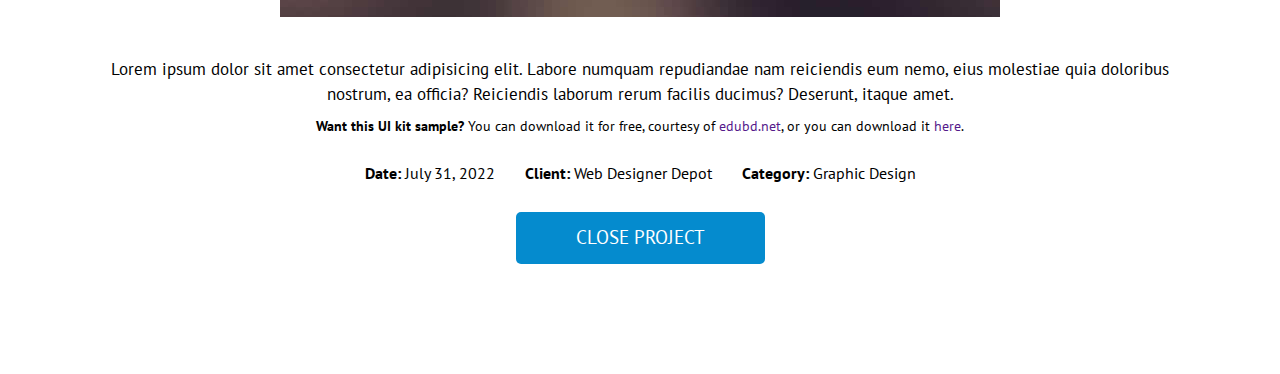
<file: portofolioModuleTwo.html>
<!DOCTYPE html>
<html lang="en">
<head>
    <meta charset="UTF-8">
    <meta http-equiv="X-UA-Compatible" content="IE=edge">
    <meta name="viewport" content="width=device-width, initial-scale=1.0">
    <!-- Import CSS Files -->
    <!-- Link Swiper's CSS -->
    <link rel="stylesheet" href="https://cdn.jsdelivr.net/npm/swiper/swiper-bundle.min.css"/>
    <!--Animation Library-->
    <link rel="stylesheet" href="https://unpkg.com/aos@next/dist/aos.css" />
    <!--Fontawsome Library-->
    <link rel="stylesheet" href="./style/all.min.css">
    <!--Normalize Library-->
    <link rel="stylesheet" href="./style/normalize.css">
    <!-- Main Style File -->
    <link rel="stylesheet" href="./style/main.css">

    <!-- End Import CSS Files -->

    <title>xBe Tamplate Portfolio Module</title>
</head>
<body>
    <div class="portfolio-module-1 module-portfolio  block">
                <div class="container">
                    <div class="globle-name-section">
                        <h1>Project Name</h1>
                        <p>Lorem ipsum dolor sit .</p>
                    </div>
                    <div class="img-container">
                        <img src="./images/portfolio//flattastic-free.jpg" alt="">
                    </div>
                    <div class="module-content">
                        <p class="explaine">Lorem ipsum dolor sit amet consectetur adipisicing elit. Labore numquam repudiandae nam reiciendis eum nemo, eius molestiae quia doloribus nostrum, ea officia? Reiciendis laborum rerum facilis ducimus? Deserunt, itaque amet.</p>
                        <p class="contacts"><strong>Want this UI kit sample?</strong> You can download it for free, courtesy of <a href="">edubd.net</a>, or you can download it <a href="">here</a>.</p>
                        <div class="meta">
                            <p><strong>Date:</strong> July 31, 2022</p>
                            <p><strong>Client:</strong> Web Designer Depot</p>
                            <p><strong>Category:</strong> Graphic Design</p>
                        </div>
                        <button class="btn-portfolio">close project</button>
                        <span class="close-portofolio-module"><i class="fa-solid fa-xmark"></i></span>
                    </div>
                </div>
                </div>



    <!-- Start Import JS Files -->
    <script src="https://unpkg.com/aos@next/dist/aos.js"></script>
    <script>
    AOS.init();
    </script>
    <!-- Swiper JS -->
    <script src="https://cdn.jsdelivr.net/npm/swiper/swiper-bundle.min.js"></script>

    <!-- Initialize Swiper -->
    <script>
        var swiper = new Swiper(".mySwiper", {
        slidesPerView: 1,
        spaceBetween: 30,
        loop: true,
        pagination: {
            el: ".swiper-pagination",
            clickable: true,
        },
        navigation: {
            nextEl: ".swiper-button-next",
            prevEl: ".swiper-button-prev",
        },
    });
    </script>
    <script src="./js/jquerySourcsCode.js"></script>
    <script src="./js/portofolioModule.js"></script>
    <!-- End Import JS Files -->
</body>
</html>
</file>
<file: style/main.css>
/*
* By Abdullah 2022 july 29
*/

/* Import Google Fonts */
@import url('https://fonts.googleapis.com/css2?family=Lato:ital,wght@0,100;0,300;0,400;0,700;0,900;1,100;1,300;1,400;1,700;1,900&family=PT+Sans:ital,wght@0,400;0,700;1,400;1,700&display=swap');
@import url('https://fonts.googleapis.com/css2?family=PT+Sans:ital,wght@0,400;0,700;1,400;1,700&display=swap');
/* End Import Google Fonts */
/* Start Import Custom Fonts */
@font-face {
    font-family:"Droid serif" ;
    src: url("../custom\ fonts/DroidSerif-Bold.ttf");
}
/* End Import Custom Fonts */
/* Start Variables */
:root{
    --sky-color:#607D8B;
    --yellow-color:#f39c12;
    --violet-color:#512DA8;
    --grey-color:#737373;
    --green-color:#2E7D32;
    --red-color:#e84040;
    --light-sea-green-color:#1abc9c;
    --blue-color:#1D4079;
    --main-color:#058BCE;
    --white-color:#FFFFFF;
}
/* End Variables */

/* Start Global Styles */
*{
    font-family: 'PT Sans', sans-serif;
    -webkit-box-sizing: border-box;
            box-sizing: border-box;
    padding: 0;
    margin: 0;
}
/* Start Media Query */
/* X-Small devices (portrait phones, less than 576px) */ 
/* No media query for `xs` since this is the default in Bootstrap */ 

/* Small devices (landscape phones, 576px and up) */

@media (min-width: 576px) { 
    .container{
        width: 540px;
        margin: 0 auto;

    }
}

/* Medium devices (tablets, 768px and up) */
@media (min-width: 768px) {
    .container{
        width: 720px;
        margin: 0 auto;

    } 
}

/*  Large devices (desktops, 992px and up) */
@media (min-width: 992px)  {
    .container{
        width:960px ;
        margin: 0 auto;
    } 
}

/*  X-Large devices (large desktops, 1200px and up) */
@media (min-width: 1200px)  {
    .container{
        width: 1140px;
        margin: 0 auto;
    } 
}

/*  XX-Large devices (larger desktops, 1400px and up) */
@media (min-width: 1400px)  {
    .container{
        width: 1320px;
        margin: 0 auto;

    } 
}

/*Style Of Section Name Handle*/
.globle-name-section{
    padding-top: 20px;
    width: 60%;
    margin: 0 auto;
    margin-bottom: 30px;
}
.globle-name-section h1{
    text-align: center;
    text-transform: uppercase;
    color: var(--main-color);
    font-size: 42px;
    font-weight: 900;
    margin-bottom: 15px;
}
.globle-name-section p{
    text-align: center;
    font-size: 15px;
    color: var(--grey-color);
}

@media (max-width: 576px) { 
    .globle-name-section{
        width: 90%;
    }
    .globle-name-section h1{
        font-size: 36px;
        font-weight: 900;
    }
    .globle-name-section p{
        font-size: 13px;
    }
}
/* End Media Query */
/* End Global Styles */


/* Start Header section */
#header{
    position: fixed;
    top: 0;
    left: 0;
    right: 0;
    bottom: 0;
    width: 100%;
    height: 83px;
    -webkit-transition: .3s ease;
    -o-transition: .3s ease;
    transition: .3s ease;
    z-index: 999;
}
#header.scroll{
    background-color: #222;
    height: 60px;
}
#header::after{
    position: absolute;
    content: "";
    width: 100%;
    height: 1.5px;
    background:var(--white-color);
    bottom: 0;
    left: 0;
    -webkit-transition: .3s ease;
    -o-transition: .3s ease;
    transition: .3s ease;
    z-index: 2;
}

#header .container{
    height: 100%;
    display: -webkit-box;
    display: -ms-flexbox;
    display: flex;
    -webkit-box-orient: horizontal;
    -webkit-box-direction: normal;
        -ms-flex-direction: row;
            flex-direction: row;
    -webkit-box-align: center;
        -ms-flex-align: center;
            align-items: center;

}
#header .container .nav{
    -webkit-box-flex: 1;
        -ms-flex: 1;
            flex: 1;
    -ms-flex-item-align: center;
        -ms-grid-row-align: center;
        align-self: center;
    height: 100%;
}
#header .container .nav .links{
    display: -webkit-box;
    display: -ms-flexbox;
    display: flex;
    -webkit-box-align: center;
        -ms-flex-align: center;
            align-items: center;
    -webkit-box-pack: end;
        -ms-flex-pack: end;
            justify-content: flex-end;
    list-style: none;
    align-items: center;
    -webkit-transition: .5s ease;
    -o-transition: .5s ease;
    transition: .5s ease;
    height: 100%;

}
@media (max-width: 992px)  {
    #header .container .nav{
        display: -webkit-box;
        display: -ms-flexbox;
        display: flex;
        -webkit-box-pack: end;
            -ms-flex-pack: end;
                justify-content: flex-end;
        -webkit-box-align: center;
            -ms-flex-align: center;
                align-items: center;
    }
    #header .container .nav .links{
        position: absolute;
        top: -300%;
        left: 0;
        -webkit-box-orient: vertical;
        -webkit-box-direction: normal;
            -ms-flex-direction: column;
                flex-direction: column;
        width: 100%;
        height: auto;
        opacity: 0;
        background-color: #222222de;
        padding-bottom: 10px;
    }
    #header .container .nav .links.open{
        top: 100%;
        opacity: 1;

    }
}
@media (max-width: 576px) { 
#header .container .nav{
        padding-right: 20px;
    }
}
#header .container .nav .links li{
    margin-right: 20px;
    height: 100%;
    display: block;

}
#header .container .nav .links li .link{
    text-decoration: none;
    text-transform: uppercase;
    font-size: 14px;
    font-weight: normal;
    color: var(--white-color);
    -webkit-transition: .3s ease;
    -o-transition: .3s ease;
    transition: .3s ease;
    position: relative;
    height: 100%;
    display: -webkit-box;
    display: -ms-flexbox;
    display: flex;
    -webkit-box-pack: center;
        -ms-flex-pack: center;
            justify-content: center;
    -webkit-box-align: center;
        -ms-flex-align: center;
            align-items: center;
}
@media (max-width: 992px)  {
    #header .container .nav .links li{
        width: 100%;
        margin-right: 0;
    }
    #header .container .nav .links li .link{
    width: 100%;
    display: block;
    text-align: center;
    padding: 15px 0;
    letter-spacing: 2px;
    }
    #header .container .nav .links li .link::before{
    position: absolute;
    content: "";
    width: 100%;
    height: 1.5px;
    background-color: var(--white-color);
    left: 0;
    bottom: 0;
    z-index: 3;
    -webkit-transition: .3s ease;
    -o-transition: .3s ease;
    transition: .3s ease;
}
}

#header .container .nav .links li .link::after{
    position: absolute;
    content: "";
    width: 0;
    height: 1.5px;
    background-color: var(--main-color);
    left: 0;
    bottom: 0;
    z-index: 3;
    -webkit-transition: .3s ease;
    -o-transition: .3s ease;
    transition: .3s ease;
}
#header .container .nav .links li .link:hover::after,
#header .container .nav .links li .link.active::after{
    width: 100%;
}

#header .container .nav .links li .link:hover,
#header .container .nav .links li .link.active{
    color: var(--main-color);
}
#header .container .nav .burger-icons{
    width: 42px;
    height: 42px;
    border: 1px solid #eee;
    border-radius: 6px;
    position: relative;
    padding: 7.5px 0;
    cursor: pointer;
    -webkit-transition: all .4s ease;
    -o-transition: all .4s ease;
    transition: all .4s ease;
    display: none;
    z-index: 999;

}
@media (max-width: 992px)  {
    #header .container .nav .burger-icons{
        display: block;
    }
}
#header .container .nav .burger-icons span{
    position: absolute;
    left: 50%;
    -webkit-transform: translate(-50%,0);
        -ms-transform: translate(-50%,0);
            transform: translate(-50%,0);
    width: 30px;
    height: 4px;
    background: #fff;
    border-radius: 5px;
}
#header .container .nav .burger-icons:hover,
#header .container .nav .burger-icons.active{
    background-color: var(--main-color);
    border-color: var(--main-color);
}

#header .container .nav .burger-icons.open span:nth-child(1){
    top: 8px;
}
#header .container .nav .burger-icons.open span:nth-child(2){
        top: 18.5px;
}
#header .container .nav .burger-icons.open span:nth-child(3){
    top: 28.5px;
}
#header .container .nav .burger-icons.close span:nth-child(1){
    top: 50%;
    left: 50%;
    -webkit-transform: translate(-50%,-50%);
        -ms-transform: translate(-50%,-50%);
            transform: translate(-50%,-50%);
    -webkit-transform: translate(-50%,-50%)rotate(-45deg);
        -ms-transform: translate(-50%,-50%)rotate(-45deg);
            transform: translate(-50%,-50%)rotate(-45deg);

}
#header .container .nav .burger-icons.close span:nth-child(2){
        display: none;
}
#header .container .nav .burger-icons.close span:nth-child(3){
    top: 50%;
    left: 50%;
    -webkit-transform: translate(-50%,-50%)rotate(45deg);
        -ms-transform: translate(-50%,-50%)rotate(45deg);
            transform: translate(-50%,-50%)rotate(45deg);
}

/* End Header section */


/* Start Landing section */
.landing{
    width: 100%;
    min-height: 100vh;
    position: relative;
    overflow: hidden;
    
}

.landing .toggle-color{
    position: fixed;
    top: 50%;
    right: -250px;
    width: 250px;
    -webkit-transform: translateY(-50%);
        -ms-transform: translateY(-50%);
            transform: translateY(-50%);
    background: var(--white-color);
    z-index: 999;
    display: -webkit-box;
    display: -ms-flexbox;
    display: flex;
    -webkit-box-orient: vertical;
    -webkit-box-direction: normal;
        -ms-flex-direction: column;
            flex-direction: column;
    padding: 10px;
    height: 170px;
    -webkit-transition: .5s ease;
    -o-transition: .5s ease;
    transition: .5s ease;
    border: 1px solid #ccc;
    border-radius: 0px 5px 5px 5px;
    
}
.landing .toggle-color.open{
    right: 0;
    
}

.landing .toggle-color span{
    color: var(--main-color);
    font-size: 14px;
    font-weight: bold;
    display: block;
    margin-bottom: 20px;
}
.landing .toggle-color span a{
    text-decoration: none;
    color: var(--red-color);
    background: #222;
    padding: 2px 5px;
    font-size: 14px;
    border-radius: 12px;
    width: 50px;
    display: -webkit-inline-box;
    display: -ms-inline-flexbox;
    display: inline-flex;
    -webkit-box-align: center;
        -ms-flex-align: center;
            align-items: center;
    -webkit-box-pack: center;
        -ms-flex-pack: center;
            justify-content: center;
    color: var(--white-color);
    margin-left: 40px;
    -webkit-transition: .3s ease;
    -o-transition: .3s ease;
    transition: .3s ease;
}
.landing .toggle-color span a:hover{
        background: var(--red-color);

}
.landing .toggle-color .sitting{
    position: absolute;
    top: 0;
    left: -40px;
    width: 40px;
    height: 40px;
    background-color: var(--white-color);
    color: #222;
    z-index: 999;
    border-top-left-radius: 20px;
    border-bottom-left-radius: 20px;
    font-size: 19px;
    cursor: pointer;
    -webkit-transition: .5s ease;
    -o-transition: .5s ease;
    transition: .5s ease;
    border: 1px solid #ccc;
    border-right: none;
    top: -1px;
    
}
.landing .toggle-color .sitting i{
    display: block;
    -webkit-transform-origin: center;
        -ms-transform-origin: center;
            transform-origin: center;
    -webkit-transition: .5s ease;
    -o-transition: .5s ease;
    transition: .5s ease;
    position: absolute;
    top: 50%;
    left: 50%;
    -webkit-transform: translate(-50%,-50%);
        -ms-transform: translate(-50%,-50%);
            transform: translate(-50%,-50%);
}
.landing .toggle-color .sitting:hover i{
    color: var(--main-color);
    -webkit-animation: rotate 0.5s    linear ;
            animation: rotate 0.5s    linear ;
}
@-webkit-keyframes rotate {
from{
    -webkit-transform: translate(-50%,-50%) rotate(0);
            transform: translate(-50%,-50%) rotate(0);
    -webkit-transform-origin: center center;
            transform-origin: center center;
}    
to{
    -webkit-transform: translate(-50%,-50%) rotate(180deg);
            transform: translate(-50%,-50%) rotate(180deg);
    -webkit-transform-origin: center center;
            transform-origin: center center;
}    
}
@keyframes rotate {
from{
    -webkit-transform: translate(-50%,-50%) rotate(0);
            transform: translate(-50%,-50%) rotate(0);
    -webkit-transform-origin: center center;
            transform-origin: center center;
}    
to{
    -webkit-transform: translate(-50%,-50%) rotate(180deg);
            transform: translate(-50%,-50%) rotate(180deg);
    -webkit-transform-origin: center center;
            transform-origin: center center;
}    
}

.landing .toggle-color .colors-container{
    -webkit-box-flex: 1;
        -ms-flex: 1;
            flex: 1;
    display: -webkit-box;
    display: -ms-flexbox;
    display: flex;
    -webkit-box-orient: horizontal;
    -webkit-box-direction: normal;
        -ms-flex-direction: row;
            flex-direction: row;
    -webkit-box-pack: space-evenly;
        -ms-flex-pack: space-evenly;
            justify-content: space-evenly;
    -webkit-box-align: center;
        -ms-flex-align: center;
            align-items: center;
    -ms-flex-wrap: wrap;
        flex-wrap: wrap;
    width: 225px;
    height: 115px;
    padding: 5px 0;

}
.landing .toggle-color .colors-container .color{
    -ms-flex-preferred-size:50px;
        flex-basis:50px;
    height: 50px;
    background-color: var(--white-color);
    cursor: pointer;
}
.landing .toggle-color .colors-container .color:nth-child(1),
.landing .toggle-color .colors-container .color:nth-child(2),
.landing .toggle-color .colors-container .color:nth-child(3),
.landing .toggle-color .colors-container .color:nth-child(4){
    margin-bottom: 5px;
}

.landing .bg-handle{
    display: -webkit-box;
    display: -ms-flexbox;
    display: flex;
    -webkit-box-orient: horizontal;
    -webkit-box-direction: normal;
        -ms-flex-direction: row;
            flex-direction: row;
    -webkit-transition: .5s ease;
    -o-transition: .5s ease;
    transition: .5s ease;
}

.landing .bg-handle .left{
    background-image: url('../images/backgrounds/header-bg.jpg');
}
.landing .bg-handle .right{
    background-image: url('../images/backgrounds/header-bg-two.jpg');
}
.landing .bg {
    position: relative;
    background-size: cover;
    width: 100vw;
    height: 100vh;
    
}
.landing .bg-handle .bg .overlay{
    position: absolute;
    width: 100%;
    height: 100%;
    background-color: #00000030;
    z-index: 1;
    top: 0;
    left: 0;
}
@media (max-width: 576px) { 
.landing .bg{
        background-size: contain;
    }
}
.landing .text-content{
    position: absolute;
    top: 50%;
    left: 50%;
    -webkit-transform: translate(-50%,-50%);
        -ms-transform: translate(-50%,-50%);
            transform: translate(-50%,-50%);
    width: 50%;
    height: 50%;
    display: -webkit-box;
    display: -ms-flexbox;
    display: flex;
    -webkit-box-orient: vertical;
    -webkit-box-direction: normal;
        -ms-flex-direction: column;
            flex-direction: column;
    -webkit-box-align: center;
        -ms-flex-align: center;
            align-items: center;
    z-index: 60 !important;
}
@media (max-width: 768px) {
    .landing .bg .text-content {
            width: 80%;


    } 
}
@media (max-width: 576px) { 
    .landing .bg .text-content {
            width: 90%;


    }
}
.landing .bg .text-content h1{
    font-size: 44px;
    font-weight: 900;
    color: var(--white-color);
    margin-bottom: 25px;
    letter-spacing: 2px;
}

@media (max-width: 768px) {
    .landing .bg .text-content h1{
        font-size: 34px;

    } 
}
@media (max-width: 576px) { 
    .landing .bg .text-content h1 {
            font-size: 28px;


    }
}
@media (max-width: 376px) { 
    .landing .bg .text-content h1{
        font-size: 24px;        
    }
}
.landing .bg .text-content span{
    display: block;
    font-size: 36px;
    font-weight: 600;
    margin-bottom: 20px;
    color: var(--white-color);
    letter-spacing: 3px;
    font-family:"Droid serif" ;

}
.landing .bg .text-content p{
    font-size: 14px;
    text-align: center;
    font-weight: normal;
    color: var(--white-color);
    line-height: 1.5;
    margin-bottom: 40px;
}
.landing .bg .text-content a{
    padding: 10px 20px;
    width: 200px;
    height: 50px;
    margin: 0 auto;
    display: -webkit-box;
    display: -ms-flexbox;
    display: flex;
    -webkit-box-pack: center;
        -ms-flex-pack: center;
            justify-content: center;
    -webkit-box-align: center;
        -ms-flex-align: center;
            align-items: center;
    border: 1px solid #fff;
    font-size: 19px;
    text-decoration: none;
    color: var(--white-color);
    font-weight: 400;
    letter-spacing: 4px;
    border-radius: 2px;
    cursor: pointer;
    -webkit-transition: .3s ease;
    -o-transition: .3s ease;
    transition: .3s ease;
}
.landing .bg .text-content a:hover{
    -webkit-transform: scale(1.01);
        -ms-transform: scale(1.01);
            transform: scale(1.01);
    background-color: var(--main-color);
}
.landing .swiper-button-next,.landing .swiper-button-prev{
    color: var(--white-color);
    width: 60px;
    height: 60px;
    display: none;
    border: 1px solid var(--white-color);
    -webkit-box-pack: center;
        -ms-flex-pack: center;
            justify-content: center;
    -webkit-box-align: center;
        -ms-flex-align: center;
            align-items: center;
    -webkit-transition: .3s ease;
    -o-transition: .3s ease;
    transition: .3s ease;
    border-radius: 3px;
}
.landing:hover .swiper-button-next,.landing:hover .swiper-button-prev{
    display: -webkit-box;
    display: -ms-flexbox;
    display: flex;
}

.landing .swiper-button-next:hover,
.landing .swiper-button-prev:hover{
    border-color: var(--main-color);
}




.landing .swiper-pagination-bullet{
    width: var(--swiper-pagination-bullet-width,var(--swiper-pagination-bullet-size,15px));
    height: var(--swiper-pagination-bullet-height,var(--swiper-pagination-bullet-size,15px));
    border: 1px solid #fff;
    display: inline-block;
    border-radius: 50%;
    background: var(--swiper-pagination-bullet-inactive-color,transparent);
    opacity: var(--swiper-pagination-bullet-inactive-opacity, 1);
}
.landing .swiper-pagination-bullet-active{
    background-color: var(--main-color);
}

/* End Landing Section */

/* Start Services Section */
.services{
    width: 100%;
    min-height: 100vh;
    overflow: hidden;
    background-image: url('../images/backgrounds/services-bg.jpg');
    background-size: cover;
}
.services .container .services-container{
    display: -webkit-box;
    display: -ms-flexbox;
    display: flex;
    -webkit-box-orient: horizontal;
    -webkit-box-direction: normal;
        -ms-flex-direction: row;
            flex-direction: row;
    -ms-flex-wrap: wrap;
        flex-wrap: wrap;
    -webkit-box-pack: justify;
        -ms-flex-pack: justify;
            justify-content: space-between;
    -webkit-box-align: center;
        -ms-flex-align: center;
            align-items: center;
    margin-top: 50px;
}
.services .container .services-container .service{
    -ms-flex-preferred-size: 30%;
        flex-basis: 30%;
}
@media (max-width: 768px) {
    .services .container .services-container .service{
    -ms-flex-preferred-size: 40%;
        flex-basis: 40%;
}
}
@media (max-width: 576px) { 
    .services .container .services-container .service{
    -ms-flex-preferred-size: 80%;
        flex-basis: 80%;
    margin-left:auto ;
    margin-right:auto ;
}
}
.services .container .services-container .service .ser-logo{
    width: 75px;
    height: 75px;
    background: var(--main-color);
    border-radius: 50%;
    display: -webkit-box;
    display: -ms-flexbox;
    display: flex;
    -webkit-box-pack: center;
        -ms-flex-pack: center;
            justify-content: center;
    -webkit-box-align: center;
        -ms-flex-align: center;
            align-items: center;
    margin: 0 auto 10px;
    font-size: 36px;
    color: var(--white-color);
    -webkit-transition: .3s ease;
    -o-transition: .3s ease;
    transition: .3s ease;
}
.services .container .services-container .service .ser-logo:hover {
    -webkit-box-shadow: 0px 0px 10px 1px var(--white-color);
            box-shadow: 0px 0px 10px 1px var(--white-color);
}
.services .container .services-container .service .ser-name{
    font-size: 19px;
    font-weight: 400;
    margin-bottom: 10px;
    text-transform: capitalize;
    text-align: center;
    color: var(--white-color);
}


.services .container .services-container .service .ser-describe{
    font-size: 13px;
    color: var(--white-color);
    margin-bottom: 30px;
    text-align: center;
    line-height: 1.4;
    padding: 0 10px;
}

/* Start Team Section */

.team{
    width: 100%;
    min-height: 100vh;
    overflow: hidden;
}
.team .container{
    overflow: hidden;
    position: relative;
}

.team .container .team-container{
    display: -webkit-box;
    display: -ms-flexbox;
    display: flex;
    -webkit-box-orient: horizontal;
    -webkit-box-direction: normal;
        -ms-flex-direction: row;
            flex-direction: row;
    -webkit-transition: .5s ease;
    -o-transition: .5s ease;
    transition: .5s ease;

}

.team .container .team-container .team-content{
    display: -webkit-box;
    display: -ms-flexbox;
    display: flex;
    -webkit-box-orient: horizontal;
    -webkit-box-direction: normal;
        -ms-flex-direction: row;
            flex-direction: row;
    overflow: hidden;
    padding: 0 70px;
    position: relative;
    min-height: 500px;

}
.team .container .team-container .team-content .img{
    width: 300px;
    height: 500px;
    margin-right: 20px;
}
@media (max-width: 992px)  {
    .team .container .team-container .team-content .img{
        position: absolute;
        top: 0;
        left: 50%;
        -webkit-transform: translate(-50%,0);
            -ms-transform: translate(-50%,0);
                transform: translate(-50%,0);
        z-index: -1;
        opacity: 0.5;
        height: 600px;
        margin: 0;
    }
}
.team .container .team-container .team-content .img img{
    display: block;


}
.team .container .team-container .team-content .info{
    -ms-flex-item-align: center;
        -ms-grid-row-align: center;
        align-self: center;
}
@media (max-width: 992px)  {
    .team .container .team-container .team-content .info{
        display: -webkit-box;
        display: -ms-flexbox;
        display: flex;
        -webkit-box-orient: vertical;
        -webkit-box-direction: normal;
            -ms-flex-direction: column;
                flex-direction: column;
        -webkit-box-align: center;
            -ms-flex-align: center;
                align-items: center;
        margin: 0;
        padding: 0;
    }
}
.team .container .team-container .team-content .info .name{
    font-family: 'Lato', sans-serif;
    font-size: 28px;
    font-weight: 900;
    text-transform: uppercase;
    margin-bottom: 10px;
}
@media (max-width: 576px) { 
    .team .container .team-container .team-content .info .name{
    font-size: 19px;
}
}
.team .container .team-container .team-content .info .job-title{
    font-size: 19px;
    font-weight: 600;
    color: var(--main-color);
    margin-bottom: 20px;
    text-transform: capitalize;
}
@media (max-width: 576px) { 
    .team .container .team-container .team-content .info .job-title{
    font-size: 16px;
}
}


.team .container .team-container .team-content .info .discribe{
    font-size: 14px;
    line-height: 1.5;
    text-align: justify;
    margin-bottom: 40px;
    color: #222;
}
@media (max-width: 576px) { 
    .team .container .team-container .team-content .info .discribe{
    font-size: 12px;
    text-align: center;
}
}
.team .container .team-container .team-content .info .personal-contact{
    font-size: 24px;
    display: -webkit-box;
    display: -ms-flexbox;
    display: flex;
    -webkit-box-orient: horizontal;
    -webkit-box-direction: normal;
        -ms-flex-direction: row;
            flex-direction: row;
}
.team .container .team-container .team-content .info .personal-contact a{
    display: block;
    width: 40px;
    height: 40px;
    background-color: var(--main-color);
    border-radius: 50%;
    display: -webkit-box;
    display: -ms-flexbox;
    display: flex;
    -webkit-box-pack: center;
        -ms-flex-pack: center;
            justify-content: center;
    -webkit-box-align: center;
        -ms-flex-align: center;
            align-items: center;
    color: var(--white-color);
    text-decoration: none;
    margin-right: 20px;
    position: relative;
    -webkit-transition: .3s ease;
    -o-transition: .3s ease;
    transition: .3s ease;
}
.team .container .team-container .team-content .info .personal-contact a:hover::after{
    position: absolute;
    width: 100%;
    height: 100%;
    top: 0;
    left: 0;
    z-index: 2;
    content: "";
    background-color: #FFFFFF30;
}

.swiper-button-next, .swiper-button-prev{
    color: var(--main-color);
}
.swiper-pagination-bullet-active{
    background-color: #222;
}

.swiper-pagination-bullet{
    width: var(--swiper-pagination-bullet-width,var(--swiper-pagination-bullet-size,12px));
    height: var(--swiper-pagination-bullet-height,var(--swiper-pagination-bullet-size,12px));
}

/* End Team Section */
/* Start Portfolio Section */
.portfolio{
    width: 100%;
    min-height: 100vh;
    overflow: hidden;
    background-color: #ccc;
}
.portfolio .container{
    
}
.portfolio .container .portfolio-container{
    width: 100%;
}
.portfolio .container .portfolio-container .control-panel{
    list-style: none;
    display: -webkit-box;
    display: -ms-flexbox;
    display: flex;
    -webkit-box-orient: horizontal;
    -webkit-box-direction: normal;
        -ms-flex-direction: row;
            flex-direction: row;
    -ms-flex-wrap: nowrap;
        flex-wrap: nowrap;
    -webkit-box-pack: center;
        -ms-flex-pack: center;
            justify-content: center;
    margin: 20px auto 50px;
}
@media (max-width: 768px) {
    .portfolio .container .portfolio-container .control-panel{
        -ms-flex-wrap: wrap;
            flex-wrap: wrap;
        -webkit-box-pack: center;
            -ms-flex-pack: center;
                justify-content: center;
        
    } 
}
.portfolio .container .portfolio-container .control-panel li{
    padding: 5px 10px ;
    margin: 0 10px;
    background-color: var(--main-color);
    color: var(--white-color);
    text-transform: uppercase;
    font-size: 14px;
    line-height: 1.6;
    position: relative;
    cursor: pointer;
    -webkit-transition: .3s ease;
    -o-transition: .3s ease;
    transition: .3s ease;
    border-radius: 2px;
    display: -webkit-box;
    display: -ms-flexbox;
    display: flex;
    -webkit-box-pack: center;
        -ms-flex-pack: center;
            justify-content: center;
    -webkit-box-align: center;
        -ms-flex-align: center;
            align-items: center;
    z-index: 1;
}
@media (max-width: 768px) {
    .portfolio .container .portfolio-container .control-panel li{
        font-size: 13px;
        padding: 5px;
        margin-bottom: 10px;

    } 
}
.portfolio .container .portfolio-container .control-panel li::after{
    position: absolute;
    content: "";
    top: 0;
    left: 0;
    width: 0;
    height: 100%;
    opacity: .2;
    z-index: -1;
    -webkit-transition: .3s ease;
    -o-transition: .3s ease;
    transition: .3s ease;
    background-color: #222;

}
.portfolio .container .portfolio-container .control-panel li::before{
    position: absolute;
    content: "";
    top: 0;
    right: 0;
    width: 0;
    height: 100%;
    opacity: .2;
    z-index: -1;
    -webkit-transition: .3s ease;
    -o-transition: .3s ease;
    transition: .3s ease;
    background-color: #222;

}
.portfolio .container .portfolio-container .control-panel li:hover::after,
.portfolio .container .portfolio-container .control-panel li.active::after{
    width: 50%;
}
.portfolio .container .portfolio-container .control-panel li:hover::before,
.portfolio .container .portfolio-container .control-panel li.active::before{
    width: 50%;
}

.portfolio .container .portfolio-container .items-container{
    display: -webkit-box;
    display: -ms-flexbox;
    display: flex;
    -webkit-box-align: space-between;
        -ms-flex-align: space-between;
            align-items: space-between;
    -webkit-box-orient: horizontal;
    -webkit-box-direction: normal;
        -ms-flex-direction: row;
            flex-direction: row;
    -ms-flex-wrap: wrap;
        flex-wrap: wrap;
    margin-bottom: 50px;
}
@media (max-width: 576px) { 
    .portfolio .container .portfolio-container .items-container {
        -webkit-box-pack: center;
            -ms-flex-pack: center;
                justify-content: center;
    }
}
.portfolio .container .portfolio-container .items-container .item{
    -ms-flex-preferred-size: calc(100% / 3);
        flex-basis: calc(100% / 3);
    position: relative;
    cursor: pointer;
}
@media (max-width: 992px)  {
    .portfolio .container .portfolio-container .items-container .item{
        -ms-flex-preferred-size: 50%;
            flex-basis: 50%;
    } 
}
@media (max-width: 576px) { 
    .portfolio .container .portfolio-container .items-container .item{
        -ms-flex-preferred-size:90%;
            flex-basis:90%;
        -ms-grid-column-align: center;
            justify-self: center;
    }
}
.portfolio .container .portfolio-container .items-container .item::after{
    position: absolute;
    content: "";
    width: 100%;
    height: 100%;
    background: -webkit-gradient(linear, left top, right top, from(rgba(204,48,48,1)), to(rgba(127,67,211,1)));
    background: -o-linear-gradient(left, rgba(204,48,48,1) 0%, rgba(127,67,211,1) 100%);
    background: linear-gradient(90deg, rgba(204,48,48,1) 0%, rgba(127,67,211,1) 100%);
    top: 0;
    left: 0;
    z-index: 1;
    opacity: 0;
    -webkit-transition: .5s ease;
    -o-transition: .5s ease;
    transition: .5s ease;
}
.portfolio .container .portfolio-container .items-container .item:hover::after{
    opacity: 1;
}

.portfolio .container .portfolio-container .items-container .item .item-content{
    position: absolute;
    width: 100%;
    height: 100%;
    z-index: 2;
    opacity: 0;
    -webkit-transition: .5s ease;
    -o-transition: .5s ease;
    transition: .5s ease;
    -webkit-transform: scaleY(0);
        -ms-transform: scaleY(0);
            transform: scaleY(0);
}
@media (max-width: 576px) { 
.portfolio .container .portfolio-container .items-container .item .item-content{
        margin-top: 30px;
    }
}
.portfolio .container .portfolio-container .items-container .item:hover .item-content{
    opacity: 1;
    -webkit-transform: scaleY(1);
        -ms-transform: scaleY(1);
            transform: scaleY(1);

}
.portfolio .container .portfolio-container .items-container .item .item-content h1{
    text-align: center;
    color: var(--white-color);
    text-transform: capitalize;
    padding: 20px;
    margin-bottom: 15px;
}
@media (max-width: 768px) {
.portfolio .container .portfolio-container .items-container .item .item-content h1{
    padding: 10px;
    margin-bottom: 10px;

    } 
}
.portfolio .container .portfolio-container .items-container .item .item-content span{
    text-align: center;
    display: block;
    font-size: 19px;
    font-weight: 700;
    text-transform: capitalize;
    color: var(--white-color);
    margin-bottom: 40px;
}
@media (max-width: 768px) {
.portfolio .container .portfolio-container .items-container .item .item-content span{
    margin-bottom: 20px;
    } 
}
.portfolio .container .portfolio-container .items-container .item .item-content a{
    color: var(--white-color);
    display: block;
    text-align: center;
    font-size: 24px;
    -webkit-transition: .3S ease;
    -o-transition: .3S ease;
    transition: .3S ease;
}
.portfolio .container .portfolio-container .items-container .item .item-content a:hover{
    color: var(--main-color);

}
.portfolio .container .portfolio-container .items-container .item img{
    width: 100%;
    height: 100%;
    display: block;
    -o-object-fit: cover;
       object-fit: cover;
}

/*Portofolio Modules*/

.module-portfolio{
    position: absolute;
    width: 100%;
    min-height: 100%;
    top: 0;
    left: 0;
    z-index: 1000;
    background-color: var(--white-color);
    padding-bottom: 100px;
}
.module-portfolio.active{
        display: block;

}
.module-portfolio .img-container{
    width: 100%;
}
.module-portfolio .img-container img{
    margin: 20px auto;
    display: block;

}
/* Medium devices (tablets, 768px and up) */
@media (max-width: 768px) {
    .module-portfolio .img-container img{
    -ms-flex-wrap: wrap;
        flex-wrap: wrap;
    -webkit-box-pack: center;
        -ms-flex-pack: center;
            justify-content: center;
    -o-object-fit: contain;
       object-fit: contain;
    width: 100%;
    height: 100%;
    
}
}
.module-portfolio .module-content{
    padding:10px;

}
.module-portfolio .module-content .explaine{
    padding: 10px;
    text-align: center;
    font-size: 17px;
    line-height: 1.5;

}
/* Medium devices (tablets, 768px and up) */
@media (max-width: 768px) {
    .module-portfolio .module-content .explaine{
    font-size: 14px;

}
}
.module-portfolio .module-content .contacts{
    text-align: center;
    font-size: 14px;

}
.module-portfolio .module-content .contacts a{
    text-decoration: none;

}
.module-portfolio .module-content .meta{
    display: -webkit-box;
    display: -ms-flexbox;
    display: flex;
    -webkit-box-orient: horizontal;
    -webkit-box-direction: normal;
        -ms-flex-direction: row;
            flex-direction: row;
    -ms-flex-wrap: nowrap;
        flex-wrap: nowrap;
    -webkit-box-align: center;
        -ms-flex-align: center;
            align-items: center;
    -webkit-box-pack: center;
        -ms-flex-pack: center;
            justify-content: center;
    margin: 30px 0px;

}
/* Medium devices (tablets, 768px and up) */
@media (max-width: 768px) {
    .module-portfolio .module-content .meta{
    -ms-flex-wrap: wrap;
        flex-wrap: wrap;
    width: 100%;

}
}

.module-portfolio .module-content .meta p:nth-child(2){
    margin:0 30px;
    
}
/* Medium devices (tablets, 768px and up) */
@media (max-width: 768px) {
    .module-portfolio .module-content .meta p{
    -ms-flex-preferred-size: 100%;
        flex-basis: 100%;
    margin: 10px 0;
    text-align: center;

}
.module-portfolio .module-content .meta p:nth-child(2){
    margin:0 ;
    
}
}

.module-portfolio .module-content .btn-portfolio{
    margin: 0 auto;
    display: block;
    padding: 15px 60px;
    font-size: 19px;
    display: -webkit-box;
    display: -ms-flexbox;
    display: flex;
    text-transform: uppercase;
    background-color: var(--main-color);
    color: var(--white-color);
    cursor: pointer;
    -webkit-transition: .3s ease;
    -o-transition: .3s ease;
    transition: .3s ease;
    position: relative;
    border: none;
    outline: none;
    border-radius: 5px;
    z-index: 1;
    overflow: hidden;
    

}
.module-portfolio .module-content .btn-portfolio::after{
    width: 100%;
    height: 100%;
    top: -100%;
    left: 0;
    content: "";
    background-color: #00000030;
    -webkit-transition: .3s ease;
    -o-transition: .3s ease;
    transition: .3s ease;
    position: absolute;
    z-index: -1;

}

.module-portfolio .module-content .btn-portfolio:hover::after{
top: 0;
}


.module-portfolio .close-portofolio-module{
    position: absolute;
    top: 60px;
    right: 60px;
    font-size: 36px;
    cursor: pointer;
    -webkit-transition: .3s ease;
    -o-transition: .3s ease;
    transition: .3s ease;
    color: #222;
}
.module-portfolio .close-portofolio-module:hover{
    color: var(--main-color);
}
/* Medium devices (tablets, 768px and up) */
@media (max-width: 768px) {
    .module-portfolio .close-portofolio-module{
    top: 10px;
    right: 10px;
}
}

/* End Portfolio Section */


/* Start Pricing Section */
.pricing{
    min-height: 100vh;
    width: 100%;
    overflow: hidden;
}
.pricing .container .pricing-container{
    display: -webkit-box;
    display: -ms-flexbox;
    display: flex;
    -webkit-box-orient: horizontal;
    -webkit-box-direction: normal;
        -ms-flex-direction: row;
            flex-direction: row;
    -webkit-box-align: center;
        -ms-flex-align: center;
            align-items: center;
    -webkit-box-pack: justify;
        -ms-flex-pack: justify;
            justify-content: space-between;
    margin-bottom: 50px;
    
}
/* Medium devices (tablets, 768px and up) */
@media (max-width: 768px) {
    .pricing .container .pricing-container{
    -ms-flex-wrap: wrap;
        flex-wrap: wrap;
    -webkit-box-pack: center;
        -ms-flex-pack: center;
            justify-content: center;
    
}
}
.pricing .container .pricing-container .plan{
    -ms-flex-preferred-size: calc(90% / 3 );
        flex-basis: calc(90% / 3 );

}

/*  Large devices (desktops, 992px and up) */
@media (max-width: 992px)  {
    .pricing .container .pricing-container .plan{
    -ms-flex-preferred-size: calc(97% / 3 );
        flex-basis: calc(97% / 3 );

}
}
/* Medium devices (tablets, 768px and up) */
@media (max-width: 768px) {
     .pricing .container .pricing-container .plan{
    -ms-flex-preferred-size: 95%;
        flex-basis: 95%;

}
}
.pricing .container .pricing-container .plan .title{
    background-color: var(--main-color);
    display: -webkit-box;
    display: -ms-flexbox;
    display: flex;
    -webkit-box-orient: vertical;
    -webkit-box-direction: normal;
        -ms-flex-direction: column;
            flex-direction: column;
    

}
.pricing .container .pricing-container .plan .title span{
    display: block;
    color: var(--white-color);
    padding: 15px 10px;
    font-size: 46px;
    font-weight: 300;
    text-align: center;
}
/*  Large devices (desktops, 992px and up) */
@media (max-width: 992px)  {
    .pricing .container .pricing-container .plan .title span{
    padding: 15px 5px;
    font-size: 36px;

}
}
.pricing .container .pricing-container .plan .title span.name{
    margin: 10px 0;
    text-transform: uppercase;
}
.pricing .container .pricing-container .plan .title span.price{
    margin-bottom: 10px;
}
.pricing .container .pricing-container .plan .properties{
    list-style: none;
}
.pricing .container .pricing-container .plan .properties li{
    list-style: none;
    list-style: none;
    font-size: 19px;
    padding: 10px 5px;
    text-align: center;
}
.pricing .container .pricing-container .plan .properties li:nth-child(even){
    background-color: #eee;
}
.pricing .container .pricing-container .plan  .signUp{
    background-color: #eee;
    padding: 30px 10px;
}
.pricing .container .pricing-container .plan  .signUp .signUp-btn{
    margin: 0 auto;
    font-size: 28px;
    text-transform: capitalize;
    font-weight: 300;
    text-decoration: none;
    background: var(--main-color);
    width: 150px;
    height: 50px;
    display: -webkit-box;
    display: -ms-flexbox;
    display: flex;
    color: var(--white-color);
    -webkit-box-pack: center;
        -ms-flex-pack: center;
            justify-content: center;
    -webkit-box-align: center;
        -ms-flex-align: center;
            align-items: center;
    position: relative;
    -webkit-transition: 0.3s ease;
    -o-transition: 0.3s ease;
    transition: 0.3s ease;
    font-family: system-ui, -apple-system, BlinkMacSystemFont, 'Segoe UI', Roboto, Oxygen, Ubuntu, Cantarell, 'Open Sans', 'Helvetica Neue', sans-serif;
    z-index: 1;
    border-radius: 2px;
}

.pricing .container .pricing-container .plan  .signUp .signUp-btn::after{
    position: absolute;
    width:0;
    height: 100%;
    content: "";
    top: 0;
    left: 0;
    -webkit-transition: .3s ease;
    -o-transition: .3s ease;
    transition: .3s ease;
    background-color: #ffffff30;
    z-index: -1;

}
.pricing .container .pricing-container .plan  .signUp .signUp-btn::before{
    position: absolute;
    width: 0;
    height: 100%;
    content: "";
    top: 0;
    right: 0;
    -webkit-transition: .3s ease;
    -o-transition: .3s ease;
    transition: .3s ease;
    background-color: #ffffff30;
    z-index: -1;

}
.pricing .container .pricing-container .plan  .signUp .signUp-btn:hover::after,
.pricing .container .pricing-container .plan  .signUp .signUp-btn:hover::before{
    width: 50%;
}

/* End Pricing Section */


/* Start clients Section */
.clients{
    width: 100%;
    overflow: hidden;
}
.clients .trad-signs{
    width: 100%;
    height: 150px;
    background: #eee;
    display: -webkit-box;
    display: -ms-flexbox;
    display: flex;
    -webkit-box-align: center;
        -ms-flex-align: center;
            align-items: center;
}
.clients .trad-signs .trad-signs-container{
    display: -webkit-box;
    display: -ms-flexbox;
    display: flex;
    -webkit-box-orient: horizontal;
    -webkit-box-direction: normal;
        -ms-flex-direction: row;
            flex-direction: row;

}
.clients .trad-signs .trad-signs-container .slide{
    display: -webkit-box;
    display: -ms-flexbox;
    display: flex;
    -webkit-box-orient: horizontal;
    -webkit-box-direction: normal;
        -ms-flex-direction: row;
            flex-direction: row;
    -webkit-box-pack: space-evenly;
        -ms-flex-pack: space-evenly;
            justify-content: space-evenly;

}
/* Medium devices (tablets, 768px and up) */
@media (max-width: 768px) {
    .clients .trad-signs .trad-signs-container .slide{
    -ms-flex-wrap: wrap;
        flex-wrap: wrap;

}
}
.clients .trad-signs .trad-signs-container .slide .sign{
    -ms-flex-preferred-size: calc(90% / 6);
        flex-basis: calc(90% / 6);

}
/* Medium devices (tablets, 768px and up) */
@media (max-width: 768px) {
    .clients .trad-signs .trad-signs-container .slide .sign{
    -ms-flex-preferred-size: calc(90% / 3);
        flex-basis: calc(90% / 3);

}
}
.clients .trad-signs .trad-signs-container .slide .sign img{
    display: block;
    -o-object-fit: contain;
       object-fit: contain;
    height: 100%;
    width: 100%;

}


/* End clients Section */



/* Satrt Testimonials Section*/
.testimonials{
    background-color: var(--main-color);
    padding-bottom: 50px;
    min-height: 100vh;

}
.testimonials .globle-name-section p,
.testimonials .globle-name-section h1{
    color: var(--white-color);

}
.testimonials .testimonials-container{
    margin: 50px 0;

}

.testimonials .testimonials-container .clients-container .slide{
    display: -webkit-box;
    display: -ms-flexbox;
    display: flex;
    -webkit-box-orient: horizontal;
    -webkit-box-direction: normal;
        -ms-flex-direction: row;
            flex-direction: row;
    -ms-flex-wrap: nowrap;
        flex-wrap: nowrap;
    -webkit-box-align: center;
        -ms-flex-align: center;
            align-items: center;
}
/* Small devices (landscape phones, 576px and up) */
@media (max-width: 576px) { 
    .testimonials .testimonials-container .clients-container .slide{
    -webkit-box-orient: vertical;
    -webkit-box-direction: normal;
        -ms-flex-direction: column;
            flex-direction: column;
    -ms-flex-wrap: wrap;
        flex-wrap: wrap;
}
}
.testimonials .testimonials-container .clients-container .slide .client{
    position: relative;
    display: -webkit-box;
    display: -ms-flexbox;
    display: flex;
    -webkit-box-orient: horizontal;
    -webkit-box-direction: normal;
        -ms-flex-direction: row;
            flex-direction: row;
    background-color: var(--white-color);
    -webkit-box-pack: justify;
        -ms-flex-pack: justify;
            justify-content: space-between;
    -webkit-box-align: center;
        -ms-flex-align: center;
            align-items: center;
    height: 300px;
    padding: 20px ;
    border-radius: 5px;
}

/* Medium devices (tablets, 768px and up) */
@media (max-width: 768px) {
    .testimonials .testimonials-container .clients-container .slide .client{
    position: relative;
    -webkit-box-orient: vertical;
    -webkit-box-direction: normal;
        -ms-flex-direction: column;
            flex-direction: column;
    border-radius: 5px;
    height: 600px;
    -webkit-box-pack:center;
        -ms-flex-pack:center;
            justify-content:center;

}
}
/* Small devices (landscape phones, 576px and up) */
@media (max-width: 576px) { 
    .testimonials .testimonials-container .clients-container .slide .client{
        width: 90%;

}
}
.testimonials .testimonials-container .clients-container .slide .client:nth-child(1){
    margin-right: 10px;
}
/* Small devices (landscape phones, 576px and up) */
@media (max-width: 576px) { 
    .testimonials .testimonials-container .clients-container .slide .client:nth-child(1){
    margin: 0 0 10px 0;
}
}
.testimonials .testimonials-container .clients-container .slide .client .pic{
    width: 150px;
    height: 150px;
    border-radius: 50%;
    border: 5px solid var(--main-color);
    margin-right: 5px;
    
}
/* Medium devices (tablets, 768px and up) */
@media (max-width: 768px) {
    .testimonials .testimonials-container .clients-container .slide .client .pic{
        margin-bottom: 10px;

}
}
.testimonials .testimonials-container .clients-container .slide .client p.describe{
    font-size: 15px;
    width: 70%;
    line-height: 1.6;
}
/*  Large devices (desktops, 992px and up) */
@media (max-width: 992px)  {
    .testimonials .testimonials-container .clients-container .slide .client p.describe{
    font-size: 13px;
    text-align: justify;
    
}
}
.testimonials .testimonials-container .clients-container .slide .client span{
    position: absolute;
    bottom: 10px;
    right: 10px;
}
.testimonials .testimonials-container .clients-container .slide .client .pic img{

    width: 100%;
    height: 100%;
    display: block;
    border-radius: 50%;
    border: 3px solid var(--white-color);

}


/* End Testimonials Section*/


/* Satrt Contact Us Section*/
.contact{
    min-height: 100vh;
    width: 100%;
    overflow: hidden;
    background-image: url("../images/backgrounds/contact-img.png");
    background-size: cover;
}

.contact .contact-container{
    margin: 20px 0;
}
.contact .contact-container .info{
    display: -webkit-box;
    display: -ms-flexbox;
    display: flex;
    -webkit-box-orient: horizontal;
    -webkit-box-direction: normal;
        -ms-flex-direction: row;
            flex-direction: row;
    font-size: 17px;
}
/* Small devices (landscape phones, 576px and up) */
@media (max-width: 576px) { 
    .contact .contact-container .info{
    -ms-flex-wrap: wrap;
        flex-wrap: wrap;
    -webkit-box-pack: center;
        -ms-flex-pack: center;
            justify-content: center;
    margin: 20px 0;
    width: 100%;

}
}
.contact .contact-container .info .title{
    margin-right: 30px;
}
.contact .contact-container .info .title,
.contact .contact-container .info .example{
    line-height: 1.7;
    color: var(--white-color);
    padding: 5px 10px;
}
/* Small devices (landscape phones, 576px and up) */
@media (max-width: 576px) { 
    .contact .contact-container .info .title,
.contact .contact-container .info .example{
    -ms-flex-preferred-size: 90%;
        flex-basis: 90%;
    margin: 0;
}
}
.contact .contact-container .info .example span{
    display: block;

}
.contact .contact-container .info .example span:nth-child(2),
.contact .contact-container .info .example span:nth-child(3){
    color: var(--main-color);
    font-weight: bold;

}

.contact .contact-us{
    display: -webkit-box;
    display: -ms-flexbox;
    display: flex;
    -webkit-box-orient: horizontal;
    -webkit-box-direction: normal;
        -ms-flex-direction: row;
            flex-direction: row;
}
/* Small devices (landscape phones, 576px and up) */
@media (max-width: 576px) { 
    .contact .contact-us{
    -ms-flex-wrap: wrap;
        flex-wrap: wrap;
    -webkit-box-pack: center;
        -ms-flex-pack: center;
            justify-content: center;
}
}
.contact .contact-us form{
    display: -webkit-box;
    display: -ms-flexbox;
    display: flex;
    -webkit-box-orient: vertical;
    -webkit-box-direction: normal;
        -ms-flex-direction: column;
            flex-direction: column;
    margin: 50px 30px 0 5px;
    -ms-flex-preferred-size: calc(100% / 2);
        flex-basis: calc(100% / 2);
}
/* Small devices (landscape phones, 576px and up) */
@media (max-width: 576px) { 
    .contact .contact-us form{
    -ms-flex-preferred-size: 90%;
        flex-basis: 90%;
    margin: 30px 0;
    
}
}
.contact .contact-us form input:not(:last-child),
.contact .contact-us form textarea{
    display: block;
    line-height: 1.7;
    font-size: 17px;
    outline: none;
    border: .5px solid #ccc;
    margin-bottom: 10px;
    width:100%;
    padding: 5px 8px;
    border-radius: 2px;
    background-color: #eee;
}

.contact .contact-us form input::-webkit-input-placeholder, .contact .contact-us form textarea::-webkit-input-placeholder{
    text-transform: capitalize;
    font-size: 14px;
}

.contact .contact-us form input::-moz-placeholder, .contact .contact-us form textarea::-moz-placeholder{
    text-transform: capitalize;
    font-size: 14px;
}

.contact .contact-us form input:-ms-input-placeholder, .contact .contact-us form textarea:-ms-input-placeholder{
    text-transform: capitalize;
    font-size: 14px;
}

.contact .contact-us form input::-ms-input-placeholder, .contact .contact-us form textarea::-ms-input-placeholder{
    text-transform: capitalize;
    font-size: 14px;
}

.contact .contact-us form input::placeholder,
.contact .contact-us form textarea::placeholder{
    text-transform: capitalize;
    font-size: 14px;
}

.contact .contact-us form .submit{
    width: 150px;
    height: 50px;
    font-size: 17px;
    -webkit-transition: .3s ease;
    -o-transition: .3s ease;
    transition: .3s ease;
    cursor: pointer;
    position: relative;
    -ms-flex-item-align: end;
        -ms-grid-row-align: end;
        align-self: end;
    background: var(--main-color);
    border: none;
    border-radius: 35px;
    outline: none;
    color: var(--white-color);
    overflow: hidden;
    -webkit-transform: scale(1);
        -ms-transform: scale(1);
            transform: scale(1);
    margin-bottom: 30px;

}

.contact .contact-us form .submit:hover{
    -webkit-transform: scale(.9);
        -ms-transform: scale(.9);
            transform: scale(.9);
}
.contact .contact-us .location {
    -ms-flex-preferred-size: 50%;
        flex-basis: 50%;
    height: 300px;
    margin: 50px 0 5px;

}
/* Small devices (landscape phones, 576px and up) */
@media (max-width: 576px) { 
    .contact .contact-us .location {
    -ms-flex-preferred-size: 90%;
        flex-basis: 90%;
    margin: 0;


}
}
.contact .contact-us .location iframe{
    outline: none;
    border: none;
    display: block;
    width: 100%;
    height: 100%;
    border-radius: 5px;
}

/* End Contact Us Section*/

/* Start Footer Section*/
.footer{
    width: 100%;
    overflow: hidden;
    background-color:#0f0f0f;
}
.footer .logo{
    height: 43px;
    margin: 50px auto;
    width: 60%;
}
.footer .logo img{
    width:-webkit-fit-content;
    width:-moz-fit-content;
    width:fit-content;
    height: 100%;
    display: block;
    margin: 0 auto;
}
.footer .text{
    font-size: 16px;
    color: #fff;
    padding: 10px 5px;
    text-align: center;
    margin: 10px 0;
    line-height: 1.4;
}
.footer  .social{
    margin: 10px 0;
    display: -webkit-box;
    display: -ms-flexbox;
    display: flex;
    -webkit-box-pack: center;
        -ms-flex-pack: center;
            justify-content: center;
    -webkit-box-orient: horizontal;
    -webkit-box-direction: normal;
        -ms-flex-direction: row;
            flex-direction: row;
}
.footer  .social a{
    display: -webkit-box;
    display: -ms-flexbox;
    display: flex;
    -webkit-box-pack: center;
        -ms-flex-pack: center;
            justify-content: center;
    -webkit-box-align: center;
        -ms-flex-align: center;
            align-items: center;
    width: 40px;
    height: 40px;
    font-size: 19px;
    border-radius: 50%;
    text-decoration: none;
    background: var(--main-color);
    color: var(--white-color);
    margin-right: 10px;
    -webkit-transition: .3s ease;
    -o-transition: .3s ease;
    transition: .3s ease;
    position: relative;
    z-index: 1;
}
.footer  .social a::after{
    position: absolute;
    content: "";
    width: 100%;
    height: 100%;
    top: 0;
    left: 0;
    background-color: #00000030;
    z-index: 1;
    opacity: 0;
}
.footer  .social a:hover::after{
    opacity: 1;
}
.footer  .copyright{
    margin: 20px auto;
    text-align: center;
    color: var(--white-color);
}
.footer  .copyright span{
    font-size: 19px;
    text-transform: uppercase;
    color: var(--main-color);
    font-weight: 700;
}
/* End Footer Section*/

/* Scroll To Top */
.scroll-to-top{
    position: fixed;
    z-index: 997;
    width: 40px;
    height: 40px;
    bottom: 100%;
    right: 30px;
    background-color: var(--main-color);
    color: var(--white-color);
    font-size: 24px;
    cursor: pointer;
    display: -webkit-box;
    display: -ms-flexbox;
    display: flex;
    -webkit-box-pack: center;
        -ms-flex-pack: center;
            justify-content: center;
    -webkit-box-align: center;
        -ms-flex-align: center;
            align-items: center;
    border-radius: 2px;
    -webkit-transition: .5s ease;
    -o-transition: .5s ease;
    transition: .5s ease;
}
</file>
